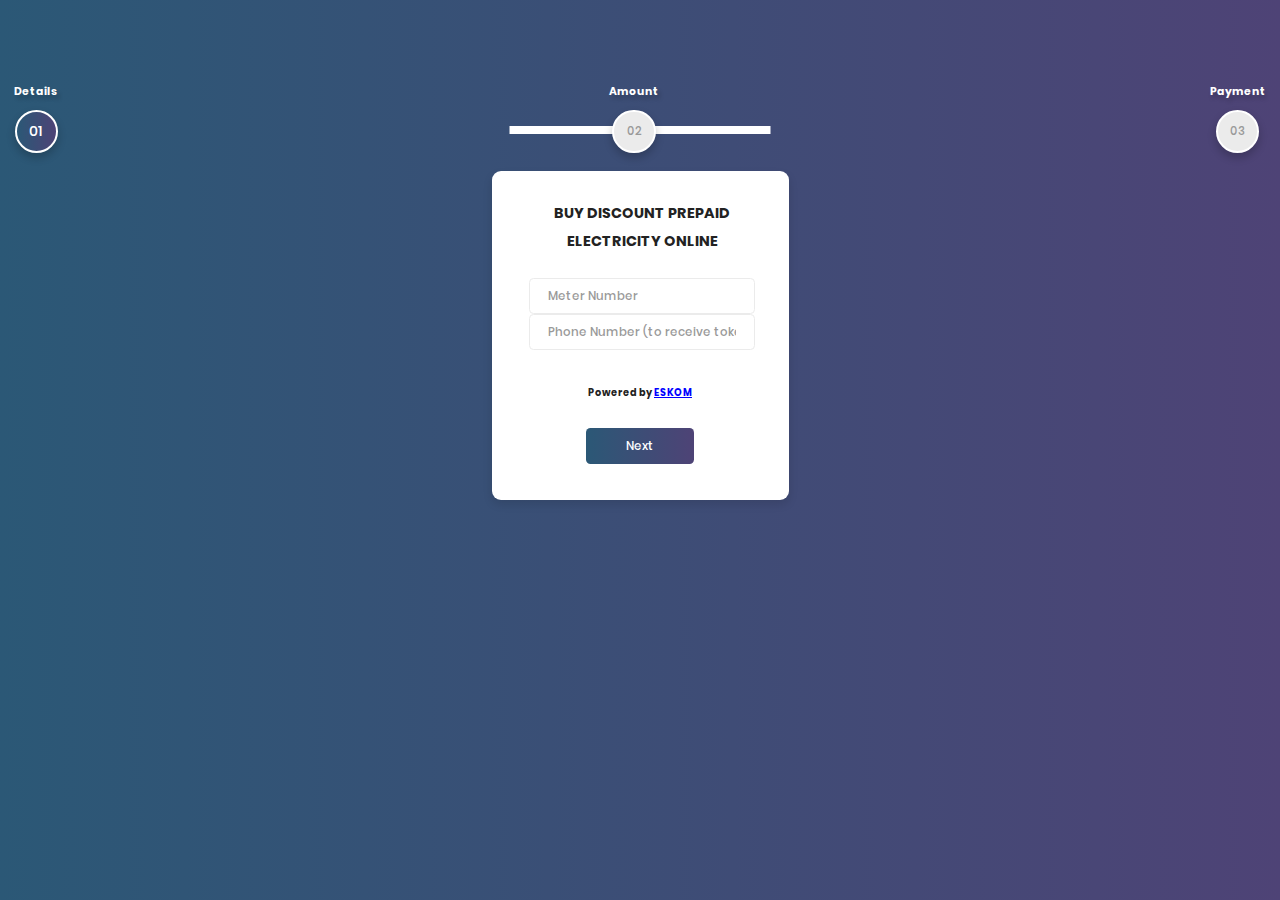
<file: index2.html>
<!DOCTYPE html>
<html lang="en">
<head>
<script>
message = `You have not made a payment yet!

Note: In order to receive your electricity token immediately after payment, please make sure the payment is an immediate payment. If the payment is not immediate, it could take up to 24 - 48 hours to receive your electricity token.

The payment reference should be the recipient meter number & the electricity token number will be sent to the phone number provided via SMS.`;
</script>
    <meta charset="UTF-8">
    <meta name="viewport" content="width=device-width, initial-scale=1.0">
	<meta name="theme-color" content="rgba(51,85,123,1)">
		<meta name="author" content="Prepaid Electricity Shop">
		<meta name="description" content="Buy affordable electricity tokens with your meter number. We support all prepaid electricity meters from Eskom & other third party prepaid meter providers.">
    <meta http-equiv="X-UA-Compatible" content="ie=edge">
    <title>Discount Prepaid Electricity</title>

    <!-- Font Icon -->
    <link rel="stylesheet" href="fonts/material-icon/css/material-design-iconic-font.min.css">

    <!-- Main css -->
    <link rel="stylesheet" href="css/style.css">
    <link rel="shortcut icon" href="icon.jpg">
	<style>
	.offers {padding:unset;box-sizing: content-box;}
	#chosen {background-color:rgba(51,85,123,1);color:white;}
	.offerlist {height: 8em;overflow-x:hidden;overflow-y: auto;}
	.lastdiv {content:"	\01F4CB";position:absolute;height:40px;right:16px;display:inline-block;margin-top:-32px;transition:all 3s;}
	.lasv input {outline-color:transparent;border:1px solid transparent;}
	.lasv #acc:focus {border:1px solid dodgerblue;}
	.lasv #acc:focus + .lastdiv {color:dodgerblue;}
	.lasv #acc:focus + .lastdiv:after {content:" Account Number Copied!";background-color:white;}
	[aria-hidden='false']+h5 {position:relative;top:5em;}
	
	</style>
</head>
<body style="zoom:90%;">

    <div class="main">

        <div class="container">
            <form method="POST" id="signup-form" class="signup-form" enctype="multipart/form-data">
                <h3>
                 Details   
                </h3>
                <fieldset>
                    <h2>BUY DISCOUNT PREPAID ELECTRICITY ONLINE</h2>
                    <div class="form-group">
                        <input type="number" name="meter" id="meter" placeholder="Meter Number" onchange="document.getElementById('reference').value = 'Payment Reference: ' + this.value;"/>
                   
                        <input type="number" name="phone" id="phone" placeholder="Phone Number (to receive token)" onchange="document.getElementById('recipient').value = 'Token Recipient: ' + this.value;"/>
                    </div>
                </fieldset>

                <h3>
                    Amount
                </h3>
                <fieldset>
                    <h2>SELECT AMOUNT</h2>
                    <div class="form-group offerlist">
                        <input type="SUBMIT" value="14.9 kWh - R10" onclick="highlight(event,this);" class="offers" id="chosen"/>
                        <input type="SUBMIT" value="81.4 kWh - R50" onclick="highlight(event,this);" class="offers"/>
                        <input type="SUBMIT" value="174.1 kWh - R100" onclick="highlight(event,this);" class="offers"/>
                        <input type="SUBMIT" value="362.1 kWh - R200" onclick="highlight(event,this);" class="offers"/>
                        <input type="SUBMIT" value="941.9 kWh - R500" onclick="highlight(event,this);" class="offers"/>
                        <input type="SUBMIT" value="2107.4 kWh - R1000" onclick="highlight(event,this);" class="offers"/>
                    </div>
                </fieldset>

                <h3>
                    Payment
                </h3>
                <fieldset> 
                    <h2>PAY VIA EFT</h2>
                    <div class="form-group lasv">
                        <input type="text" id="product" value="14.9 kWh - R10 &nbsp; Prepaid Electricity" readonly/>
                        <input type="text" id="reference" value="Payment Reference: 5656567" readonly/>
                        <input type="text" id="acc" value="Bidvest Bank Account: 21482056001" onfocus="window.setTimeout(function(){ reference.focus();},2000);copycat();" readonly/><div class="lastdiv" tabindex="2" onfocus="this.previousSibling.focus()">&#128203;</div>
                        <input type="text" id="recipient" value="Token Recipient: 0722148382" readonly/>
						<div style="margin-top:2px;line-height:10px;text-align:center;font-size:10px;display:inline-block;position:absolute;color:dodgerblue;">(As soon as the EFT payment clears you will receive an SMS with the electricity token)</div>
                    </div>
                    
                </fieldset>
				
			<h5 align="center" style="transition:all 2s">Powered by <a href="https://www.eskom.co.za/Pages/Landing.aspx" style="color:blue;">ESKOM</a></h5>
            </form>
        </div>

    </div>

    <!-- JS -->
    <script src="vendor/jquery/jquery.min.js"></script>
    <script src="vendor/jquery-validation/dist/jquery.validate.min.js"></script>
    <script src="vendor/jquery-validation/dist/additional-methods.min.js"></script>
    <script src="vendor/jquery-steps/jquery.steps.min.js"></script>
    <script src="js/main.js"></script>
    <script>
	highlight = function(event,ob) {
	event.preventDefault();
	offers = document.getElementsByClassName('offers');
	var i;
	for (i = 0; i < offers.length; i++) {
	offers[i].id = "";
	}
	ob.id = "chosen";
	ob.blur();
	document.getElementById('product').value = ob.value + "   Prepaid Electricity";
		}
		</script>
		<script>
		copycat = function() {
  /* Get the text field */
  var copyText = document.getElementById("acc");

  /* Select the text field */
  copyText.select();
  copyText.setSelectionRange(21, 99999); /*For mobile devices*/

  /* Copy the text inside the text field */
  document.execCommand("copy");

  /* Alert the copied text */;
}
	</script>
	<script>
	window.setTimeout(function() {
	document.querySelector('a[href="#next"]').setAttribute('href','#input_meter_number'); 
	document.querySelector('a[href="#input_meter_number"]').onclick = function(event) {
	
	if(document.getElementById('meter').value.length<6)
	{	
	document.getElementById('meter').style.border = "1px solid red";
	
	} else if(document.getElementById('phone').value.length<9)
	{	
	document.getElementById('phone').style.border = "1px solid red";
	document.getElementById('meter').style.border = "";
	} else {
	document.querySelector('a[href="#input_meter_number"]').setAttribute('href','#next');
	document.getElementById('meter').style.border = "";
	document.getElementById('phone').style.border = "";
	window.setTimeout(function() {
	document.querySelector('a[href="#next"]').click();
	}, 500);
	}
	
	}
	}
	,2000);
	</script>
                        
</body>
</html>
</file>
<file: css/style.css>
/* @extend display-flex; */
display-flex, .steps ul, .title-number, .actions ul, .actions ul li a {
  display: flex;
  display: -webkit-flex; }

/* @extend list-type-ulli; */
list-type-ulli, .steps ul, .actions ul {
  list-style-type: none;
  margin: 0;
  padding: 0; }

/* poppins-300 - latin */
@font-face {
  font-family: 'Poppins';
  font-style: normal;
  font-weight: 300;
  src: url("../fonts/poppins/poppins-v5-latin-300.eot");
  /* IE9 Compat Modes */
  src: local("Poppins Light"), local("Poppins-Light"), url("../fonts/poppins/poppins-v5-latin-300.eot?#iefix") format("embedded-opentype"), url("../fonts/poppins/poppins-v5-latin-300.woff2") format("woff2"), url("../fonts/poppins/poppins-v5-latin-300.woff") format("woff"), url("../fonts/poppins/poppins-v5-latin-300.ttf") format("truetype"), url("../fonts/poppins/poppins-v5-latin-300.svg#Poppins") format("svg");
  /* Legacy iOS */ }
/* poppins-300italic - latin */
@font-face {
  font-family: 'Poppins';
  font-style: italic;
  font-weight: 300;
  src: url("../fonts/poppins/poppins-v5-latin-300italic.eot");
  /* IE9 Compat Modes */
  src: local("Poppins Light Italic"), local("Poppins-LightItalic"), url("../fonts/poppins/poppins-v5-latin-300italic.eot?#iefix") format("embedded-opentype"), url("../fonts/poppins/poppins-v5-latin-300italic.woff2") format("woff2"), url("../fonts/poppins/poppins-v5-latin-300italic.woff") format("woff"), url("../fonts/poppins/poppins-v5-latin-300italic.ttf") format("truetype"), url("../fonts/poppins/poppins-v5-latin-300italic.svg#Poppins") format("svg");
  /* Legacy iOS */ }
/* poppins-regular - latin */
@font-face {
  font-family: 'Poppins';
  font-style: normal;
  font-weight: 400;
  src: url("../fonts/poppins/poppins-v5-latin-regular.eot");
  /* IE9 Compat Modes */
  src: local("Poppins Regular"), local("Poppins-Regular"), url("../fonts/poppins/poppins-v5-latin-regular.eot?#iefix") format("embedded-opentype"), url("../fonts/poppins/poppins-v5-latin-regular.woff2") format("woff2"), url("../fonts/poppins/poppins-v5-latin-regular.woff") format("woff"), url("../fonts/poppins/poppins-v5-latin-regular.ttf") format("truetype"), url("../fonts/poppins/poppins-v5-latin-regular.svg#Poppins") format("svg");
  /* Legacy iOS */ }
/* poppins-italic - latin */
@font-face {
  font-family: 'Poppins';
  font-style: italic;
  font-weight: 400;
  src: url("../fonts/poppins/poppins-v5-latin-italic.eot");
  /* IE9 Compat Modes */
  src: local("Poppins Italic"), local("Poppins-Italic"), url("../fonts/poppins/poppins-v5-latin-italic.eot?#iefix") format("embedded-opentype"), url("../fonts/poppins/poppins-v5-latin-italic.woff2") format("woff2"), url("../fonts/poppins/poppins-v5-latin-italic.woff") format("woff"), url("../fonts/poppins/poppins-v5-latin-italic.ttf") format("truetype"), url("../fonts/poppins/poppins-v5-latin-italic.svg#Poppins") format("svg");
  /* Legacy iOS */ }
/* poppins-500 - latin */
@font-face {
  font-family: 'Poppins';
  font-style: normal;
  font-weight: 500;
  src: url("../fonts/poppins/poppins-v5-latin-500.eot");
  /* IE9 Compat Modes */
  src: local("Poppins Medium"), local("Poppins-Medium"), url("../fonts/poppins/poppins-v5-latin-500.eot?#iefix") format("embedded-opentype"), url("../fonts/poppins/poppins-v5-latin-500.woff2") format("woff2"), url("../fonts/poppins/poppins-v5-latin-500.woff") format("woff"), url("../fonts/poppins/poppins-v5-latin-500.ttf") format("truetype"), url("../fonts/poppins/poppins-v5-latin-500.svg#Poppins") format("svg");
  /* Legacy iOS */ }
/* poppins-500italic - latin */
@font-face {
  font-family: 'Poppins';
  font-style: italic;
  font-weight: 500;
  src: url("../fonts/poppins/poppins-v5-latin-500italic.eot");
  /* IE9 Compat Modes */
  src: local("Poppins Medium Italic"), local("Poppins-MediumItalic"), url("../fonts/poppins/poppins-v5-latin-500italic.eot?#iefix") format("embedded-opentype"), url("../fonts/poppins/poppins-v5-latin-500italic.woff2") format("woff2"), url("../fonts/poppins/poppins-v5-latin-500italic.woff") format("woff"), url("../fonts/poppins/poppins-v5-latin-500italic.ttf") format("truetype"), url("../fonts/poppins/poppins-v5-latin-500italic.svg#Poppins") format("svg");
  /* Legacy iOS */ }
/* poppins-600 - latin */
@font-face {
  font-family: 'Poppins';
  font-style: normal;
  font-weight: 600;
  src: url("../fonts/poppins/poppins-v5-latin-600.eot");
  /* IE9 Compat Modes */
  src: local("Poppins SemiBold"), local("Poppins-SemiBold"), url("../fonts/poppins/poppins-v5-latin-600.eot?#iefix") format("embedded-opentype"), url("../fonts/poppins/poppins-v5-latin-600.woff2") format("woff2"), url("../fonts/poppins/poppins-v5-latin-600.woff") format("woff"), url("../fonts/poppins/poppins-v5-latin-600.ttf") format("truetype"), url("../fonts/poppins/poppins-v5-latin-600.svg#Poppins") format("svg");
  /* Legacy iOS */ }
/* poppins-700 - latin */
@font-face {
  font-family: 'Poppins';
  font-style: normal;
  font-weight: 700;
  src: url("../fonts/poppins/poppins-v5-latin-700.eot");
  /* IE9 Compat Modes */
  src: local("Poppins Bold"), local("Poppins-Bold"), url("../fonts/poppins/poppins-v5-latin-700.eot?#iefix") format("embedded-opentype"), url("../fonts/poppins/poppins-v5-latin-700.woff2") format("woff2"), url("../fonts/poppins/poppins-v5-latin-700.woff") format("woff"), url("../fonts/poppins/poppins-v5-latin-700.ttf") format("truetype"), url("../fonts/poppins/poppins-v5-latin-700.svg#Poppins") format("svg");
  /* Legacy iOS */ }
/* poppins-700italic - latin */
@font-face {
  font-family: 'Poppins';
  font-style: italic;
  font-weight: 700;
  src: url("../fonts/poppins/poppins-v5-latin-700italic.eot");
  /* IE9 Compat Modes */
  src: local("Poppins Bold Italic"), local("Poppins-BoldItalic"), url("../fonts/poppins/poppins-v5-latin-700italic.eot?#iefix") format("embedded-opentype"), url("../fonts/poppins/poppins-v5-latin-700italic.woff2") format("woff2"), url("../fonts/poppins/poppins-v5-latin-700italic.woff") format("woff"), url("../fonts/poppins/poppins-v5-latin-700italic.ttf") format("truetype"), url("../fonts/poppins/poppins-v5-latin-700italic.svg#Poppins") format("svg");
  /* Legacy iOS */ }
/* poppins-800 - latin */
@font-face {
  font-family: 'Poppins';
  font-style: normal;
  font-weight: 800;
  src: url("../fonts/poppins/poppins-v5-latin-800.eot");
  /* IE9 Compat Modes */
  src: local("Poppins ExtraBold"), local("Poppins-ExtraBold"), url("../fonts/poppins/poppins-v5-latin-800.eot?#iefix") format("embedded-opentype"), url("../fonts/poppins/poppins-v5-latin-800.woff2") format("woff2"), url("../fonts/poppins/poppins-v5-latin-800.woff") format("woff"), url("../fonts/poppins/poppins-v5-latin-800.ttf") format("truetype"), url("../fonts/poppins/poppins-v5-latin-800.svg#Poppins") format("svg");
  /* Legacy iOS */ }
/* poppins-800italic - latin */
@font-face {
  font-family: 'Poppins';
  font-style: italic;
  font-weight: 800;
  src: url("../fonts/poppins/poppins-v5-latin-800italic.eot");
  /* IE9 Compat Modes */
  src: local("Poppins ExtraBold Italic"), local("Poppins-ExtraBoldItalic"), url("../fonts/poppins/poppins-v5-latin-800italic.eot?#iefix") format("embedded-opentype"), url("../fonts/poppins/poppins-v5-latin-800italic.woff2") format("woff2"), url("../fonts/poppins/poppins-v5-latin-800italic.woff") format("woff"), url("../fonts/poppins/poppins-v5-latin-800italic.ttf") format("truetype"), url("../fonts/poppins/poppins-v5-latin-800italic.svg#Poppins") format("svg");
  /* Legacy iOS */ }
/* poppins-900 - latin */
@font-face {
  font-family: 'Poppins';
  font-style: normal;
  font-weight: 900;
  src: url("../fonts/poppins/poppins-v5-latin-900.eot");
  /* IE9 Compat Modes */
  src: local("Poppins Black"), local("Poppins-Black"), url("../fonts/poppins/poppins-v5-latin-900.eot?#iefix") format("embedded-opentype"), url("../fonts/poppins/poppins-v5-latin-900.woff2") format("woff2"), url("../fonts/poppins/poppins-v5-latin-900.woff") format("woff"), url("../fonts/poppins/poppins-v5-latin-900.ttf") format("truetype"), url("../fonts/poppins/poppins-v5-latin-900.svg#Poppins") format("svg");
  /* Legacy iOS */ }
a:focus, a:active {
  text-decoration: none;
  outline: none;
  transition: all 300ms ease 0s;
  -moz-transition: all 300ms ease 0s;
  -webkit-transition: all 300ms ease 0s;
  -o-transition: all 300ms ease 0s;
  -ms-transition: all 300ms ease 0s; }

input, select, textarea {
  outline: none;
  appearance: unset !important;
  -moz-appearance: unset !important;
  -webkit-appearance: unset !important;
  -o-appearance: unset !important;
  -ms-appearance: unset !important; }

input::-webkit-outer-spin-button, input::-webkit-inner-spin-button {
  appearance: none !important;
  -moz-appearance: none !important;
  -webkit-appearance: none !important;
  -o-appearance: none !important;
  -ms-appearance: none !important;
  margin: 0; }

input:focus, select:focus, textarea:focus {
  outline: none;
  box-shadow: none !important;
  -moz-box-shadow: none !important;
  -webkit-box-shadow: none !important;
  -o-box-shadow: none !important;
  -ms-box-shadow: none !important; }

input[type=checkbox] {
  appearance: checkbox !important;
  -moz-appearance: checkbox !important;
  -webkit-appearance: checkbox !important;
  -o-appearance: checkbox !important;
  -ms-appearance: checkbox !important; }

input[type=radio] {
  appearance: radio !important;
  -moz-appearance: radio !important;
  -webkit-appearance: radio !important;
  -o-appearance: radio !important;
  -ms-appearance: radio !important; }

.clear {
  clear: both; }

h3 {
  font-size: 12px;
  font-weight: bold;
  color: #fff;
  cursor: pointer; }

h2 {
  text-transform: uppercase;
  font-size: 16px;
  font-weight: bold;
  text-align: center;
  margin: 0px;
  padding-top: 32px;
  padding-bottom: 25px; }

body {overflow:hidden;overflow-y:auto;
  font-size: 13px;
  line-height: 1.92;
  color: #222;
  font-weight: 500;
  font-family: 'Poppins';
  margin: 0px;
  background-image: -moz-linear-gradient(0deg, #884d80 0%, #9795f0 0%, #2b5876 0%, #4e4376 100%);
  background-image: -webkit-linear-gradient(0deg, #884d80 0%, #9795f0 0%, #2b5876 0%, #4e4376 100%);
  background-image: -ms-linear-gradient(0deg, #884d80 0%, #9795f0 0%, #2b5876 0%, #4e4376 100%); }

.main {
  padding-top:7em;width:100%; }

.container {
  width: calc(100% - 32px);
  position: relative;
  margin: 0 auto;
  background: transparent; }

input, textarea {
  box-sizing: border-box;
  background: transparent;
  border: none;
  font-size: 13px;
  color: #222;
  padding: 15px 20px;
  border: 1px solid #ebebeb;
  font-family: 'Poppins';
  height: 40px;
  font-weight: 500;
  border-radius: 5px;
  -moz-border-radius: 5px;
  -webkit-border-radius: 5px;
  -o-border-radius: 5px;
  -ms-border-radius: 5px; }
  input:focus, textarea:focus {
    border: 1px solid transparent;
    -webkit-border-image-source: -webkit-linear-gradient(0deg, #a1c4fd 0%, #884d80 0%, #2b5876 0%, #4e4376 100%);
    -moz-border-image-source: -moz-linear-gradient(0deg, #a1c4fd 0%, #884d80 0%, #2b5876 0%, #4e4376 100%);
    -o-border-image-source: -o-linear-gradient(0deg, #a1c4fd 0%, #884d80 0%, #2b5876 0%, #4e4376 100%);
    -ms-border-image-source: -ms-linear-gradient(0deg, #a1c4fd 0%, #884d80 0%, #2b5876 0%, #4e4376 100%);
    border-image-source: linear-gradient(0deg, #a1c4fd 0%, #884d80 0%, #2b5876 0%, #4e4376 100%);
    -webkit-border-image-slice: 1;
    -moz-border-image-slice: 1;
    -o-border-image-slice: 1;
    -ms-border-image-slice: 1;
    border-image-slice: 1;
    border-radius: 5px;
    -moz-border-radius: 5px;
    -webkit-border-radius: 5px;
    -o-border-radius: 5px;
    -ms-border-radius: 5px;
    background-origin: border-box;
    background-clip: content-box, border-box; }
    input:focus::-webkit-input-placeholder, textarea:focus::-webkit-input-placeholder {
      color: #222; }
    input:focus::-moz-placeholder, textarea:focus::-moz-placeholder {
      color: #222; }
    input:focus:-ms-input-placeholder, textarea:focus:-ms-input-placeholder {
      color: #222; }
    input:focus:-moz-placeholder, textarea:focus:-moz-placeholder {
      color: #222; }
  input::-webkit-input-placeholder, textarea::-webkit-input-placeholder {
    color: #999; }
  input::-moz-placeholder, textarea::-moz-placeholder {
    color: #999; }
  input:-ms-input-placeholder, textarea:-ms-input-placeholder {
    color: #999; }
  input:-moz-placeholder, textarea:-moz-placeholder {
    color: #999; }

input {
  width: 100%;
  display: block; }

fieldset {
  border: none;
  margin: 0px;
  padding: 0px; }

fieldset.current {
  padding-left: 42px;
  padding-right: 37px; }

.content {
  height: 365px;
  width: 330px;
  margin: 0 auto;
  background: #fff;
  box-shadow: 0px 5px 9.5px 0.5px rgba(0, 0, 0, 0.1);
  -moz-box-shadow: 0px 5px 9.5px 0.5px rgba(0, 0, 0, 0.1);
  -webkit-box-shadow: 0px 5px 9.5px 0.5px rgba(0, 0, 0, 0.1);
  -o-box-shadow: 0px 5px 9.5px 0.5px rgba(0, 0, 0, 0.1);
  -ms-box-shadow: 0px 5px 9.5px 0.5px rgba(0, 0, 0, 0.1);
  border-radius: 10px;
  -moz-border-radius: 10px;
  -webkit-border-radius: 10px;
  -o-border-radius: 10px;
  -ms-border-radius: 10px; }
  .content h3 {
    display: none; }

.steps {
  padding-bottom: 20px; }
  .steps ul {
    justify-content: space-between;
    -moz-justify-content: space-between;
    -webkit-justify-content: space-between;
    -o-justify-content: space-between;
    -ms-justify-content: space-between;
    position: relative; }
    .steps ul:after {
      position: absolute;
      content: "";
      height: 8px;
      width: 290px;
      left: 50%;
      transform: translateX(-50%);
      -moz-transform: translateX(-50%);
      -webkit-transform: translateX(-50%);
      -o-transform: translateX(-50%);
      -ms-transform: translateX(-50%);
      background: #fff;
      z-index: 9;
      bottom: 22px; }
    .steps ul li {
      position: relative;
      z-index: 99; }
      .steps ul li a {
        text-decoration: none;
        color: #fff; }
    .steps ul .current .title-number {
      font-size: 16px;
      color: #fff;
      background-image: -moz-linear-gradient(0deg, #a1c4fd 0%, #884d80 0%, #2b5876 0%, #4e4376 100%);
      background-image: -webkit-linear-gradient(0deg, #a1c4fd 0%, #884d80 0%, #2b5876 0%, #4e4376 100%);
      background-image: -ms-linear-gradient(0deg, #a1c4fd 0%, #884d80 0%, #2b5876 0%, #4e4376 100%); }

.title span {
  text-align: center; }

.title-text {
  display: block;
  font-size: 12px;
  font-weight: bold;
  padding-bottom: 8px;
  text-shadow: 3px 4px 5px rgba(0, 0, 0, 0.2);
  -moz-text-shadow: 3px 4px 5px rgba(0, 0, 0, 0.2);
  -webkit-text-shadow: 3px 4px 5px rgba(0, 0, 0, 0.2);
  -o-text-shadow: 3px 4px 5px rgba(0, 0, 0, 0.2);
  -ms-text-shadow: 3px 4px 5px rgba(0, 0, 0, 0.2); }

.title-number {
  font-size: 13px;
  width: 44px;
  height: 44px;
  border-radius: 50%;
  -moz-border-radius: 50%;
  -webkit-border-radius: 50%;
  -o-border-radius: 50%;
  -ms-border-radius: 50%;
  border: 3px solid #fff;
  background: #ebebeb;
  color: #999999;
  align-items: center;
  -moz-align-items: center;
  -webkit-align-items: center;
  -o-align-items: center;
  -ms-align-items: center;
  justify-content: center;
  -moz-justify-content: center;
  -webkit-justify-content: center;
  -o-justify-content: center;
  -ms-justify-content: center;
  margin: 0 auto;
  box-shadow: 0px 5px 9.5px 0.5px rgba(0, 0, 0, 0.2);
  -moz-box-shadow: 0px 5px 9.5px 0.5px rgba(0, 0, 0, 0.2);
  -webkit-box-shadow: 0px 5px 9.5px 0.5px rgba(0, 0, 0, 0.2);
  -o-box-shadow: 0px 5px 9.5px 0.5px rgba(0, 0, 0, 0.2);
  -ms-box-shadow: 0px 5px 9.5px 0.5px rgba(0, 0, 0, 0.2); }

.actions {
  position: absolute;
  bottom: 40px;
  right: 0;
  width: 100%; }
  .actions ul {
    width: 100%;
    align-items: center;
    -moz-align-items: center;
    -webkit-align-items: center;
    -o-align-items: center;
    -ms-align-items: center;
    justify-content: center;
    -moz-justify-content: center;
    -webkit-justify-content: center;
    -o-justify-content: center;
    -ms-justify-content: center; }
    .actions ul .disabled {
      display: none; }
    .actions ul li {
      margin: 0 5px; }
      .actions ul li a {
        width: 120px;
        height: 40px;
        color: #fff;
        background-color: #222;
        background-image: -moz-linear-gradient(0deg, #a1c4fd 0%, #884d80 0%, #2b5876 0%, #4e4376 100%);
        background-image: -webkit-linear-gradient(0deg, #a1c4fd 0%, #884d80 0%, #2b5876 0%, #4e4376 100%);
        background-image: -ms-linear-gradient(0deg, #a1c4fd 0%, #884d80 0%, #2b5876 0%, #4e4376 100%);
        align-items: center;
        -moz-align-items: center;
        -webkit-align-items: center;
        -o-align-items: center;
        -ms-align-items: center;
        justify-content: center;
        -moz-justify-content: center;
        -webkit-justify-content: center;
        -o-justify-content: center;
        -ms-justify-content: center;
        border-radius: 5px;
        -moz-border-radius: 5px;
        -webkit-border-radius: 5px;
        -o-border-radius: 5px;
        -ms-border-radius: 5px;
        text-decoration: none; }
        .actions ul li a:hover {
          background-color: #090909; }

.form-group {
  padding-bottom: 20px;
  position: relative; }

@media screen and (max-width: 480px) {
  .container {
    width: calc(100% - 40px);
    max-width: calc(100% - 32px); }

  .content {
    width: 100%; }

  fieldset.current {
    padding-left: 20px;
    padding-right: 20px; }

  .actions ul li a {
    width: 100px; } }
@media screen and (max-width: 400px) {
  .steps ul:after {
    width: 230px; }

  .title-text {
    padding: 0 10px; } }

/*# sourceMappingURL=style.css.map */
</file>
<file: fonts/material-icon/css/material-design-iconic-font.min.css>
@font-face{font-family:Material-Design-Iconic-Font;src:url(../fonts/Material-Design-Iconic-Font.woff2?v=2.2.0) format('woff2'),url(../fonts/Material-Design-Iconic-Font.woff?v=2.2.0) format('woff'),url(../fonts/Material-Design-Iconic-Font.ttf?v=2.2.0) format('truetype')}.zmdi{display:inline-block;font:normal normal normal 14px/1 'Material-Design-Iconic-Font';font-size:inherit;text-rendering:auto;-webkit-font-smoothing:antialiased;-moz-osx-font-smoothing:grayscale}.zmdi-hc-lg{font-size:1.33333333em;line-height:.75em;vertical-align:-15%}.zmdi-hc-2x{font-size:2em}.zmdi-hc-3x{font-size:3em}.zmdi-hc-4x{font-size:4em}.zmdi-hc-5x{font-size:5em}.zmdi-hc-fw{width:1.28571429em;text-align:center}.zmdi-hc-ul{padding-left:0;margin-left:2.14285714em;list-style-type:none}.zmdi-hc-ul>li{position:relative}.zmdi-hc-li{position:absolute;left:-2.14285714em;width:2.14285714em;top:.14285714em;text-align:center}.zmdi-hc-li.zmdi-hc-lg{left:-1.85714286em}.zmdi-hc-border{padding:.1em .25em;border:solid .1em #9e9e9e;border-radius:2px}.zmdi-hc-border-circle{padding:.1em .25em;border:solid .1em #9e9e9e;border-radius:50%}.zmdi.pull-left{float:left;margin-right:.15em}.zmdi.pull-right{float:right;margin-left:.15em}.zmdi-hc-spin{-webkit-animation:zmdi-spin 1.5s infinite linear;animation:zmdi-spin 1.5s infinite linear}.zmdi-hc-spin-reverse{-webkit-animation:zmdi-spin-reverse 1.5s infinite linear;animation:zmdi-spin-reverse 1.5s infinite linear}@-webkit-keyframes zmdi-spin{0%{-webkit-transform:rotate(0deg);transform:rotate(0deg)}100%{-webkit-transform:rotate(359deg);transform:rotate(359deg)}}@keyframes zmdi-spin{0%{-webkit-transform:rotate(0deg);transform:rotate(0deg)}100%{-webkit-transform:rotate(359deg);transform:rotate(359deg)}}@-webkit-keyframes zmdi-spin-reverse{0%{-webkit-transform:rotate(0deg);transform:rotate(0deg)}100%{-webkit-transform:rotate(-359deg);transform:rotate(-359deg)}}@keyframes zmdi-spin-reverse{0%{-webkit-transform:rotate(0deg);transform:rotate(0deg)}100%{-webkit-transform:rotate(-359deg);transform:rotate(-359deg)}}.zmdi-hc-rotate-90{-webkit-transform:rotate(90deg);-ms-transform:rotate(90deg);transform:rotate(90deg)}.zmdi-hc-rotate-180{-webkit-transform:rotate(180deg);-ms-transform:rotate(180deg);transform:rotate(180deg)}.zmdi-hc-rotate-270{-webkit-transform:rotate(270deg);-ms-transform:rotate(270deg);transform:rotate(270deg)}.zmdi-hc-flip-horizontal{-webkit-transform:scale(-1,1);-ms-transform:scale(-1,1);transform:scale(-1,1)}.zmdi-hc-flip-vertical{-webkit-transform:scale(1,-1);-ms-transform:scale(1,-1);transform:scale(1,-1)}.zmdi-hc-stack{position:relative;display:inline-block;width:2em;height:2em;line-height:2em;vertical-align:middle}.zmdi-hc-stack-1x,.zmdi-hc-stack-2x{position:absolute;left:0;width:100%;text-align:center}.zmdi-hc-stack-1x{line-height:inherit}.zmdi-hc-stack-2x{font-size:2em}.zmdi-hc-inverse{color:#fff}.zmdi-3d-rotation:before{content:'\f101'}.zmdi-airplane-off:before{content:'\f102'}.zmdi-airplane:before{content:'\f103'}.zmdi-album:before{content:'\f104'}.zmdi-archive:before{content:'\f105'}.zmdi-assignment-account:before{content:'\f106'}.zmdi-assignment-alert:before{content:'\f107'}.zmdi-assignment-check:before{content:'\f108'}.zmdi-assignment-o:before{content:'\f109'}.zmdi-assignment-return:before{content:'\f10a'}.zmdi-assignment-returned:before{content:'\f10b'}.zmdi-assignment:before{content:'\f10c'}.zmdi-attachment-alt:before{content:'\f10d'}.zmdi-attachment:before{content:'\f10e'}.zmdi-audio:before{content:'\f10f'}.zmdi-badge-check:before{content:'\f110'}.zmdi-balance-wallet:before{content:'\f111'}.zmdi-balance:before{content:'\f112'}.zmdi-battery-alert:before{content:'\f113'}.zmdi-battery-flash:before{content:'\f114'}.zmdi-battery-unknown:before{content:'\f115'}.zmdi-battery:before{content:'\f116'}.zmdi-bike:before{content:'\f117'}.zmdi-block-alt:before{content:'\f118'}.zmdi-block:before{content:'\f119'}.zmdi-boat:before{content:'\f11a'}.zmdi-book-image:before{content:'\f11b'}.zmdi-book:before{content:'\f11c'}.zmdi-bookmark-outline:before{content:'\f11d'}.zmdi-bookmark:before{content:'\f11e'}.zmdi-brush:before{content:'\f11f'}.zmdi-bug:before{content:'\f120'}.zmdi-bus:before{content:'\f121'}.zmdi-cake:before{content:'\f122'}.zmdi-car-taxi:before{content:'\f123'}.zmdi-car-wash:before{content:'\f124'}.zmdi-car:before{content:'\f125'}.zmdi-card-giftcard:before{content:'\f126'}.zmdi-card-membership:before{content:'\f127'}.zmdi-card-travel:before{content:'\f128'}.zmdi-card:before{content:'\f129'}.zmdi-case-check:before{content:'\f12a'}.zmdi-case-download:before{content:'\f12b'}.zmdi-case-play:before{content:'\f12c'}.zmdi-case:before{content:'\f12d'}.zmdi-cast-connected:before{content:'\f12e'}.zmdi-cast:before{content:'\f12f'}.zmdi-chart-donut:before{content:'\f130'}.zmdi-chart:before{content:'\f131'}.zmdi-city-alt:before{content:'\f132'}.zmdi-city:before{content:'\f133'}.zmdi-close-circle-o:before{content:'\f134'}.zmdi-close-circle:before{content:'\f135'}.zmdi-close:before{content:'\f136'}.zmdi-cocktail:before{content:'\f137'}.zmdi-code-setting:before{content:'\f138'}.zmdi-code-smartphone:before{content:'\f139'}.zmdi-code:before{content:'\f13a'}.zmdi-coffee:before{content:'\f13b'}.zmdi-collection-bookmark:before{content:'\f13c'}.zmdi-collection-case-play:before{content:'\f13d'}.zmdi-collection-folder-image:before{content:'\f13e'}.zmdi-collection-image-o:before{content:'\f13f'}.zmdi-collection-image:before{content:'\f140'}.zmdi-collection-item-1:before{content:'\f141'}.zmdi-collection-item-2:before{content:'\f142'}.zmdi-collection-item-3:before{content:'\f143'}.zmdi-collection-item-4:before{content:'\f144'}.zmdi-collection-item-5:before{content:'\f145'}.zmdi-collection-item-6:before{content:'\f146'}.zmdi-collection-item-7:before{content:'\f147'}.zmdi-collection-item-8:before{content:'\f148'}.zmdi-collection-item-9-plus:before{content:'\f149'}.zmdi-collection-item-9:before{content:'\f14a'}.zmdi-collection-item:before{content:'\f14b'}.zmdi-collection-music:before{content:'\f14c'}.zmdi-collection-pdf:before{content:'\f14d'}.zmdi-collection-plus:before{content:'\f14e'}.zmdi-collection-speaker:before{content:'\f14f'}.zmdi-collection-text:before{content:'\f150'}.zmdi-collection-video:before{content:'\f151'}.zmdi-compass:before{content:'\f152'}.zmdi-cutlery:before{content:'\f153'}.zmdi-delete:before{content:'\f154'}.zmdi-dialpad:before{content:'\f155'}.zmdi-dns:before{content:'\f156'}.zmdi-drink:before{content:'\f157'}.zmdi-edit:before{content:'\f158'}.zmdi-email-open:before{content:'\f159'}.zmdi-email:before{content:'\f15a'}.zmdi-eye-off:before{content:'\f15b'}.zmdi-eye:before{content:'\f15c'}.zmdi-eyedropper:before{content:'\f15d'}.zmdi-favorite-outline:before{content:'\f15e'}.zmdi-favorite:before{content:'\f15f'}.zmdi-filter-list:before{content:'\f160'}.zmdi-fire:before{content:'\f161'}.zmdi-flag:before{content:'\f162'}.zmdi-flare:before{content:'\f163'}.zmdi-flash-auto:before{content:'\f164'}.zmdi-flash-off:before{content:'\f165'}.zmdi-flash:before{content:'\f166'}.zmdi-flip:before{content:'\f167'}.zmdi-flower-alt:before{content:'\f168'}.zmdi-flower:before{content:'\f169'}.zmdi-font:before{content:'\f16a'}.zmdi-fullscreen-alt:before{content:'\f16b'}.zmdi-fullscreen-exit:before{content:'\f16c'}.zmdi-fullscreen:before{content:'\f16d'}.zmdi-functions:before{content:'\f16e'}.zmdi-gas-station:before{content:'\f16f'}.zmdi-gesture:before{content:'\f170'}.zmdi-globe-alt:before{content:'\f171'}.zmdi-globe-lock:before{content:'\f172'}.zmdi-globe:before{content:'\f173'}.zmdi-graduation-cap:before{content:'\f174'}.zmdi-home:before{content:'\f175'}.zmdi-hospital-alt:before{content:'\f176'}.zmdi-hospital:before{content:'\f177'}.zmdi-hotel:before{content:'\f178'}.zmdi-hourglass-alt:before{content:'\f179'}.zmdi-hourglass-outline:before{content:'\f17a'}.zmdi-hourglass:before{content:'\f17b'}.zmdi-http:before{content:'\f17c'}.zmdi-image-alt:before{content:'\f17d'}.zmdi-image-o:before{content:'\f17e'}.zmdi-image:before{content:'\f17f'}.zmdi-inbox:before{content:'\f180'}.zmdi-invert-colors-off:before{content:'\f181'}.zmdi-invert-colors:before{content:'\f182'}.zmdi-key:before{content:'\f183'}.zmdi-label-alt-outline:before{content:'\f184'}.zmdi-label-alt:before{content:'\f185'}.zmdi-label-heart:before{content:'\f186'}.zmdi-label:before{content:'\f187'}.zmdi-labels:before{content:'\f188'}.zmdi-lamp:before{content:'\f189'}.zmdi-landscape:before{content:'\f18a'}.zmdi-layers-off:before{content:'\f18b'}.zmdi-layers:before{content:'\f18c'}.zmdi-library:before{content:'\f18d'}.zmdi-link:before{content:'\f18e'}.zmdi-lock-open:before{content:'\f18f'}.zmdi-lock-outline:before{content:'\f190'}.zmdi-lock:before{content:'\f191'}.zmdi-mail-reply-all:before{content:'\f192'}.zmdi-mail-reply:before{content:'\f193'}.zmdi-mail-send:before{content:'\f194'}.zmdi-mall:before{content:'\f195'}.zmdi-map:before{content:'\f196'}.zmdi-menu:before{content:'\f197'}.zmdi-money-box:before{content:'\f198'}.zmdi-money-off:before{content:'\f199'}.zmdi-money:before{content:'\f19a'}.zmdi-more-vert:before{content:'\f19b'}.zmdi-more:before{content:'\f19c'}.zmdi-movie-alt:before{content:'\f19d'}.zmdi-movie:before{content:'\f19e'}.zmdi-nature-people:before{content:'\f19f'}.zmdi-nature:before{content:'\f1a0'}.zmdi-navigation:before{content:'\f1a1'}.zmdi-open-in-browser:before{content:'\f1a2'}.zmdi-open-in-new:before{content:'\f1a3'}.zmdi-palette:before{content:'\f1a4'}.zmdi-parking:before{content:'\f1a5'}.zmdi-pin-account:before{content:'\f1a6'}.zmdi-pin-assistant:before{content:'\f1a7'}.zmdi-pin-drop:before{content:'\f1a8'}.zmdi-pin-help:before{content:'\f1a9'}.zmdi-pin-off:before{content:'\f1aa'}.zmdi-pin:before{content:'\f1ab'}.zmdi-pizza:before{content:'\f1ac'}.zmdi-plaster:before{content:'\f1ad'}.zmdi-power-setting:before{content:'\f1ae'}.zmdi-power:before{content:'\f1af'}.zmdi-print:before{content:'\f1b0'}.zmdi-puzzle-piece:before{content:'\f1b1'}.zmdi-quote:before{content:'\f1b2'}.zmdi-railway:before{content:'\f1b3'}.zmdi-receipt:before{content:'\f1b4'}.zmdi-refresh-alt:before{content:'\f1b5'}.zmdi-refresh-sync-alert:before{content:'\f1b6'}.zmdi-refresh-sync-off:before{content:'\f1b7'}.zmdi-refresh-sync:before{content:'\f1b8'}.zmdi-refresh:before{content:'\f1b9'}.zmdi-roller:before{content:'\f1ba'}.zmdi-ruler:before{content:'\f1bb'}.zmdi-scissors:before{content:'\f1bc'}.zmdi-screen-rotation-lock:before{content:'\f1bd'}.zmdi-screen-rotation:before{content:'\f1be'}.zmdi-search-for:before{content:'\f1bf'}.zmdi-search-in-file:before{content:'\f1c0'}.zmdi-search-in-page:before{content:'\f1c1'}.zmdi-search-replace:before{content:'\f1c2'}.zmdi-search:before{content:'\f1c3'}.zmdi-seat:before{content:'\f1c4'}.zmdi-settings-square:before{content:'\f1c5'}.zmdi-settings:before{content:'\f1c6'}.zmdi-shield-check:before{content:'\f1c7'}.zmdi-shield-security:before{content:'\f1c8'}.zmdi-shopping-basket:before{content:'\f1c9'}.zmdi-shopping-cart-plus:before{content:'\f1ca'}.zmdi-shopping-cart:before{content:'\f1cb'}.zmdi-sign-in:before{content:'\f1cc'}.zmdi-sort-amount-asc:before{content:'\f1cd'}.zmdi-sort-amount-desc:before{content:'\f1ce'}.zmdi-sort-asc:before{content:'\f1cf'}.zmdi-sort-desc:before{content:'\f1d0'}.zmdi-spellcheck:before{content:'\f1d1'}.zmdi-storage:before{content:'\f1d2'}.zmdi-store-24:before{content:'\f1d3'}.zmdi-store:before{content:'\f1d4'}.zmdi-subway:before{content:'\f1d5'}.zmdi-sun:before{content:'\f1d6'}.zmdi-tab-unselected:before{content:'\f1d7'}.zmdi-tab:before{content:'\f1d8'}.zmdi-tag-close:before{content:'\f1d9'}.zmdi-tag-more:before{content:'\f1da'}.zmdi-tag:before{content:'\f1db'}.zmdi-thumb-down:before{content:'\f1dc'}.zmdi-thumb-up-down:before{content:'\f1dd'}.zmdi-thumb-up:before{content:'\f1de'}.zmdi-ticket-star:before{content:'\f1df'}.zmdi-toll:before{content:'\f1e0'}.zmdi-toys:before{content:'\f1e1'}.zmdi-traffic:before{content:'\f1e2'}.zmdi-translate:before{content:'\f1e3'}.zmdi-triangle-down:before{content:'\f1e4'}.zmdi-triangle-up:before{content:'\f1e5'}.zmdi-truck:before{content:'\f1e6'}.zmdi-turning-sign:before{content:'\f1e7'}.zmdi-wallpaper:before{content:'\f1e8'}.zmdi-washing-machine:before{content:'\f1e9'}.zmdi-window-maximize:before{content:'\f1ea'}.zmdi-window-minimize:before{content:'\f1eb'}.zmdi-window-restore:before{content:'\f1ec'}.zmdi-wrench:before{content:'\f1ed'}.zmdi-zoom-in:before{content:'\f1ee'}.zmdi-zoom-out:before{content:'\f1ef'}.zmdi-alert-circle-o:before{content:'\f1f0'}.zmdi-alert-circle:before{content:'\f1f1'}.zmdi-alert-octagon:before{content:'\f1f2'}.zmdi-alert-polygon:before{content:'\f1f3'}.zmdi-alert-triangle:before{content:'\f1f4'}.zmdi-help-outline:before{content:'\f1f5'}.zmdi-help:before{content:'\f1f6'}.zmdi-info-outline:before{content:'\f1f7'}.zmdi-info:before{content:'\f1f8'}.zmdi-notifications-active:before{content:'\f1f9'}.zmdi-notifications-add:before{content:'\f1fa'}.zmdi-notifications-none:before{content:'\f1fb'}.zmdi-notifications-off:before{content:'\f1fc'}.zmdi-notifications-paused:before{content:'\f1fd'}.zmdi-notifications:before{content:'\f1fe'}.zmdi-account-add:before{content:'\f1ff'}.zmdi-account-box-mail:before{content:'\f200'}.zmdi-account-box-o:before{content:'\f201'}.zmdi-account-box-phone:before{content:'\f202'}.zmdi-account-box:before{content:'\f203'}.zmdi-account-calendar:before{content:'\f204'}.zmdi-account-circle:before{content:'\f205'}.zmdi-account-o:before{content:'\f206'}.zmdi-account:before{content:'\f207'}.zmdi-accounts-add:before{content:'\f208'}.zmdi-accounts-alt:before{content:'\f209'}.zmdi-accounts-list-alt:before{content:'\f20a'}.zmdi-accounts-list:before{content:'\f20b'}.zmdi-accounts-outline:before{content:'\f20c'}.zmdi-accounts:before{content:'\f20d'}.zmdi-face:before{content:'\f20e'}.zmdi-female:before{content:'\f20f'}.zmdi-male-alt:before{content:'\f210'}.zmdi-male-female:before{content:'\f211'}.zmdi-male:before{content:'\f212'}.zmdi-mood-bad:before{content:'\f213'}.zmdi-mood:before{content:'\f214'}.zmdi-run:before{content:'\f215'}.zmdi-walk:before{content:'\f216'}.zmdi-cloud-box:before{content:'\f217'}.zmdi-cloud-circle:before{content:'\f218'}.zmdi-cloud-done:before{content:'\f219'}.zmdi-cloud-download:before{content:'\f21a'}.zmdi-cloud-off:before{content:'\f21b'}.zmdi-cloud-outline-alt:before{content:'\f21c'}.zmdi-cloud-outline:before{content:'\f21d'}.zmdi-cloud-upload:before{content:'\f21e'}.zmdi-cloud:before{content:'\f21f'}.zmdi-download:before{content:'\f220'}.zmdi-file-plus:before{content:'\f221'}.zmdi-file-text:before{content:'\f222'}.zmdi-file:before{content:'\f223'}.zmdi-folder-outline:before{content:'\f224'}.zmdi-folder-person:before{content:'\f225'}.zmdi-folder-star-alt:before{content:'\f226'}.zmdi-folder-star:before{content:'\f227'}.zmdi-folder:before{content:'\f228'}.zmdi-gif:before{content:'\f229'}.zmdi-upload:before{content:'\f22a'}.zmdi-border-all:before{content:'\f22b'}.zmdi-border-bottom:before{content:'\f22c'}.zmdi-border-clear:before{content:'\f22d'}.zmdi-border-color:before{content:'\f22e'}.zmdi-border-horizontal:before{content:'\f22f'}.zmdi-border-inner:before{content:'\f230'}.zmdi-border-left:before{content:'\f231'}.zmdi-border-outer:before{content:'\f232'}.zmdi-border-right:before{content:'\f233'}.zmdi-border-style:before{content:'\f234'}.zmdi-border-top:before{content:'\f235'}.zmdi-border-vertical:before{content:'\f236'}.zmdi-copy:before{content:'\f237'}.zmdi-crop:before{content:'\f238'}.zmdi-format-align-center:before{content:'\f239'}.zmdi-format-align-justify:before{content:'\f23a'}.zmdi-format-align-left:before{content:'\f23b'}.zmdi-format-align-right:before{content:'\f23c'}.zmdi-format-bold:before{content:'\f23d'}.zmdi-format-clear-all:before{content:'\f23e'}.zmdi-format-clear:before{content:'\f23f'}.zmdi-format-color-fill:before{content:'\f240'}.zmdi-format-color-reset:before{content:'\f241'}.zmdi-format-color-text:before{content:'\f242'}.zmdi-format-indent-decrease:before{content:'\f243'}.zmdi-format-indent-increase:before{content:'\f244'}.zmdi-format-italic:before{content:'\f245'}.zmdi-format-line-spacing:before{content:'\f246'}.zmdi-format-list-bulleted:before{content:'\f247'}.zmdi-format-list-numbered:before{content:'\f248'}.zmdi-format-ltr:before{content:'\f249'}.zmdi-format-rtl:before{content:'\f24a'}.zmdi-format-size:before{content:'\f24b'}.zmdi-format-strikethrough-s:before{content:'\f24c'}.zmdi-format-strikethrough:before{content:'\f24d'}.zmdi-format-subject:before{content:'\f24e'}.zmdi-format-underlined:before{content:'\f24f'}.zmdi-format-valign-bottom:before{content:'\f250'}.zmdi-format-valign-center:before{content:'\f251'}.zmdi-format-valign-top:before{content:'\f252'}.zmdi-redo:before{content:'\f253'}.zmdi-select-all:before{content:'\f254'}.zmdi-space-bar:before{content:'\f255'}.zmdi-text-format:before{content:'\f256'}.zmdi-transform:before{content:'\f257'}.zmdi-undo:before{content:'\f258'}.zmdi-wrap-text:before{content:'\f259'}.zmdi-comment-alert:before{content:'\f25a'}.zmdi-comment-alt-text:before{content:'\f25b'}.zmdi-comment-alt:before{content:'\f25c'}.zmdi-comment-edit:before{content:'\f25d'}.zmdi-comment-image:before{content:'\f25e'}.zmdi-comment-list:before{content:'\f25f'}.zmdi-comment-more:before{content:'\f260'}.zmdi-comment-outline:before{content:'\f261'}.zmdi-comment-text-alt:before{content:'\f262'}.zmdi-comment-text:before{content:'\f263'}.zmdi-comment-video:before{content:'\f264'}.zmdi-comment:before{content:'\f265'}.zmdi-comments:before{content:'\f266'}.zmdi-check-all:before{content:'\f267'}.zmdi-check-circle-u:before{content:'\f268'}.zmdi-check-circle:before{content:'\f269'}.zmdi-check-square:before{content:'\f26a'}.zmdi-check:before{content:'\f26b'}.zmdi-circle-o:before{content:'\f26c'}.zmdi-circle:before{content:'\f26d'}.zmdi-dot-circle-alt:before{content:'\f26e'}.zmdi-dot-circle:before{content:'\f26f'}.zmdi-minus-circle-outline:before{content:'\f270'}.zmdi-minus-circle:before{content:'\f271'}.zmdi-minus-square:before{content:'\f272'}.zmdi-minus:before{content:'\f273'}.zmdi-plus-circle-o-duplicate:before{content:'\f274'}.zmdi-plus-circle-o:before{content:'\f275'}.zmdi-plus-circle:before{content:'\f276'}.zmdi-plus-square:before{content:'\f277'}.zmdi-plus:before{content:'\f278'}.zmdi-square-o:before{content:'\f279'}.zmdi-star-circle:before{content:'\f27a'}.zmdi-star-half:before{content:'\f27b'}.zmdi-star-outline:before{content:'\f27c'}.zmdi-star:before{content:'\f27d'}.zmdi-bluetooth-connected:before{content:'\f27e'}.zmdi-bluetooth-off:before{content:'\f27f'}.zmdi-bluetooth-search:before{content:'\f280'}.zmdi-bluetooth-setting:before{content:'\f281'}.zmdi-bluetooth:before{content:'\f282'}.zmdi-camera-add:before{content:'\f283'}.zmdi-camera-alt:before{content:'\f284'}.zmdi-camera-bw:before{content:'\f285'}.zmdi-camera-front:before{content:'\f286'}.zmdi-camera-mic:before{content:'\f287'}.zmdi-camera-party-mode:before{content:'\f288'}.zmdi-camera-rear:before{content:'\f289'}.zmdi-camera-roll:before{content:'\f28a'}.zmdi-camera-switch:before{content:'\f28b'}.zmdi-camera:before{content:'\f28c'}.zmdi-card-alert:before{content:'\f28d'}.zmdi-card-off:before{content:'\f28e'}.zmdi-card-sd:before{content:'\f28f'}.zmdi-card-sim:before{content:'\f290'}.zmdi-desktop-mac:before{content:'\f291'}.zmdi-desktop-windows:before{content:'\f292'}.zmdi-device-hub:before{content:'\f293'}.zmdi-devices-off:before{content:'\f294'}.zmdi-devices:before{content:'\f295'}.zmdi-dock:before{content:'\f296'}.zmdi-floppy:before{content:'\f297'}.zmdi-gamepad:before{content:'\f298'}.zmdi-gps-dot:before{content:'\f299'}.zmdi-gps-off:before{content:'\f29a'}.zmdi-gps:before{content:'\f29b'}.zmdi-headset-mic:before{content:'\f29c'}.zmdi-headset:before{content:'\f29d'}.zmdi-input-antenna:before{content:'\f29e'}.zmdi-input-composite:before{content:'\f29f'}.zmdi-input-hdmi:before{content:'\f2a0'}.zmdi-input-power:before{content:'\f2a1'}.zmdi-input-svideo:before{content:'\f2a2'}.zmdi-keyboard-hide:before{content:'\f2a3'}.zmdi-keyboard:before{content:'\f2a4'}.zmdi-laptop-chromebook:before{content:'\f2a5'}.zmdi-laptop-mac:before{content:'\f2a6'}.zmdi-laptop:before{content:'\f2a7'}.zmdi-mic-off:before{content:'\f2a8'}.zmdi-mic-outline:before{content:'\f2a9'}.zmdi-mic-setting:before{content:'\f2aa'}.zmdi-mic:before{content:'\f2ab'}.zmdi-mouse:before{content:'\f2ac'}.zmdi-network-alert:before{content:'\f2ad'}.zmdi-network-locked:before{content:'\f2ae'}.zmdi-network-off:before{content:'\f2af'}.zmdi-network-outline:before{content:'\f2b0'}.zmdi-network-setting:before{content:'\f2b1'}.zmdi-network:before{content:'\f2b2'}.zmdi-phone-bluetooth:before{content:'\f2b3'}.zmdi-phone-end:before{content:'\f2b4'}.zmdi-phone-forwarded:before{content:'\f2b5'}.zmdi-phone-in-talk:before{content:'\f2b6'}.zmdi-phone-locked:before{content:'\f2b7'}.zmdi-phone-missed:before{content:'\f2b8'}.zmdi-phone-msg:before{content:'\f2b9'}.zmdi-phone-paused:before{content:'\f2ba'}.zmdi-phone-ring:before{content:'\f2bb'}.zmdi-phone-setting:before{content:'\f2bc'}.zmdi-phone-sip:before{content:'\f2bd'}.zmdi-phone:before{content:'\f2be'}.zmdi-portable-wifi-changes:before{content:'\f2bf'}.zmdi-portable-wifi-off:before{content:'\f2c0'}.zmdi-portable-wifi:before{content:'\f2c1'}.zmdi-radio:before{content:'\f2c2'}.zmdi-reader:before{content:'\f2c3'}.zmdi-remote-control-alt:before{content:'\f2c4'}.zmdi-remote-control:before{content:'\f2c5'}.zmdi-router:before{content:'\f2c6'}.zmdi-scanner:before{content:'\f2c7'}.zmdi-smartphone-android:before{content:'\f2c8'}.zmdi-smartphone-download:before{content:'\f2c9'}.zmdi-smartphone-erase:before{content:'\f2ca'}.zmdi-smartphone-info:before{content:'\f2cb'}.zmdi-smartphone-iphone:before{content:'\f2cc'}.zmdi-smartphone-landscape-lock:before{content:'\f2cd'}.zmdi-smartphone-landscape:before{content:'\f2ce'}.zmdi-smartphone-lock:before{content:'\f2cf'}.zmdi-smartphone-portrait-lock:before{content:'\f2d0'}.zmdi-smartphone-ring:before{content:'\f2d1'}.zmdi-smartphone-setting:before{content:'\f2d2'}.zmdi-smartphone-setup:before{content:'\f2d3'}.zmdi-smartphone:before{content:'\f2d4'}.zmdi-speaker:before{content:'\f2d5'}.zmdi-tablet-android:before{content:'\f2d6'}.zmdi-tablet-mac:before{content:'\f2d7'}.zmdi-tablet:before{content:'\f2d8'}.zmdi-tv-alt-play:before{content:'\f2d9'}.zmdi-tv-list:before{content:'\f2da'}.zmdi-tv-play:before{content:'\f2db'}.zmdi-tv:before{content:'\f2dc'}.zmdi-usb:before{content:'\f2dd'}.zmdi-videocam-off:before{content:'\f2de'}.zmdi-videocam-switch:before{content:'\f2df'}.zmdi-videocam:before{content:'\f2e0'}.zmdi-watch:before{content:'\f2e1'}.zmdi-wifi-alt-2:before{content:'\f2e2'}.zmdi-wifi-alt:before{content:'\f2e3'}.zmdi-wifi-info:before{content:'\f2e4'}.zmdi-wifi-lock:before{content:'\f2e5'}.zmdi-wifi-off:before{content:'\f2e6'}.zmdi-wifi-outline:before{content:'\f2e7'}.zmdi-wifi:before{content:'\f2e8'}.zmdi-arrow-left-bottom:before{content:'\f2e9'}.zmdi-arrow-left:before{content:'\f2ea'}.zmdi-arrow-merge:before{content:'\f2eb'}.zmdi-arrow-missed:before{content:'\f2ec'}.zmdi-arrow-right-top:before{content:'\f2ed'}.zmdi-arrow-right:before{content:'\f2ee'}.zmdi-arrow-split:before{content:'\f2ef'}.zmdi-arrows:before{content:'\f2f0'}.zmdi-caret-down-circle:before{content:'\f2f1'}.zmdi-caret-down:before{content:'\f2f2'}.zmdi-caret-left-circle:before{content:'\f2f3'}.zmdi-caret-left:before{content:'\f2f4'}.zmdi-caret-right-circle:before{content:'\f2f5'}.zmdi-caret-right:before{content:'\f2f6'}.zmdi-caret-up-circle:before{content:'\f2f7'}.zmdi-caret-up:before{content:'\f2f8'}.zmdi-chevron-down:before{content:'\f2f9'}.zmdi-chevron-left:before{content:'\f2fa'}.zmdi-chevron-right:before{content:'\f2fb'}.zmdi-chevron-up:before{content:'\f2fc'}.zmdi-forward:before{content:'\f2fd'}.zmdi-long-arrow-down:before{content:'\f2fe'}.zmdi-long-arrow-left:before{content:'\f2ff'}.zmdi-long-arrow-return:before{content:'\f300'}.zmdi-long-arrow-right:before{content:'\f301'}.zmdi-long-arrow-tab:before{content:'\f302'}.zmdi-long-arrow-up:before{content:'\f303'}.zmdi-rotate-ccw:before{content:'\f304'}.zmdi-rotate-cw:before{content:'\f305'}.zmdi-rotate-left:before{content:'\f306'}.zmdi-rotate-right:before{content:'\f307'}.zmdi-square-down:before{content:'\f308'}.zmdi-square-right:before{content:'\f309'}.zmdi-swap-alt:before{content:'\f30a'}.zmdi-swap-vertical-circle:before{content:'\f30b'}.zmdi-swap-vertical:before{content:'\f30c'}.zmdi-swap:before{content:'\f30d'}.zmdi-trending-down:before{content:'\f30e'}.zmdi-trending-flat:before{content:'\f30f'}.zmdi-trending-up:before{content:'\f310'}.zmdi-unfold-less:before{content:'\f311'}.zmdi-unfold-more:before{content:'\f312'}.zmdi-apps:before{content:'\f313'}.zmdi-grid-off:before{content:'\f314'}.zmdi-grid:before{content:'\f315'}.zmdi-view-agenda:before{content:'\f316'}.zmdi-view-array:before{content:'\f317'}.zmdi-view-carousel:before{content:'\f318'}.zmdi-view-column:before{content:'\f319'}.zmdi-view-comfy:before{content:'\f31a'}.zmdi-view-compact:before{content:'\f31b'}.zmdi-view-dashboard:before{content:'\f31c'}.zmdi-view-day:before{content:'\f31d'}.zmdi-view-headline:before{content:'\f31e'}.zmdi-view-list-alt:before{content:'\f31f'}.zmdi-view-list:before{content:'\f320'}.zmdi-view-module:before{content:'\f321'}.zmdi-view-quilt:before{content:'\f322'}.zmdi-view-stream:before{content:'\f323'}.zmdi-view-subtitles:before{content:'\f324'}.zmdi-view-toc:before{content:'\f325'}.zmdi-view-web:before{content:'\f326'}.zmdi-view-week:before{content:'\f327'}.zmdi-widgets:before{content:'\f328'}.zmdi-alarm-check:before{content:'\f329'}.zmdi-alarm-off:before{content:'\f32a'}.zmdi-alarm-plus:before{content:'\f32b'}.zmdi-alarm-snooze:before{content:'\f32c'}.zmdi-alarm:before{content:'\f32d'}.zmdi-calendar-alt:before{content:'\f32e'}.zmdi-calendar-check:before{content:'\f32f'}.zmdi-calendar-close:before{content:'\f330'}.zmdi-calendar-note:before{content:'\f331'}.zmdi-calendar:before{content:'\f332'}.zmdi-time-countdown:before{content:'\f333'}.zmdi-time-interval:before{content:'\f334'}.zmdi-time-restore-setting:before{content:'\f335'}.zmdi-time-restore:before{content:'\f336'}.zmdi-time:before{content:'\f337'}.zmdi-timer-off:before{content:'\f338'}.zmdi-timer:before{content:'\f339'}.zmdi-android-alt:before{content:'\f33a'}.zmdi-android:before{content:'\f33b'}.zmdi-apple:before{content:'\f33c'}.zmdi-behance:before{content:'\f33d'}.zmdi-codepen:before{content:'\f33e'}.zmdi-dribbble:before{content:'\f33f'}.zmdi-dropbox:before{content:'\f340'}.zmdi-evernote:before{content:'\f341'}.zmdi-facebook-box:before{content:'\f342'}.zmdi-facebook:before{content:'\f343'}.zmdi-github-box:before{content:'\f344'}.zmdi-github:before{content:'\f345'}.zmdi-google-drive:before{content:'\f346'}.zmdi-google-earth:before{content:'\f347'}.zmdi-google-glass:before{content:'\f348'}.zmdi-google-maps:before{content:'\f349'}.zmdi-google-pages:before{content:'\f34a'}.zmdi-google-play:before{content:'\f34b'}.zmdi-google-plus-box:before{content:'\f34c'}.zmdi-google-plus:before{content:'\f34d'}.zmdi-google:before{content:'\f34e'}.zmdi-instagram:before{content:'\f34f'}.zmdi-language-css3:before{content:'\f350'}.zmdi-language-html5:before{content:'\f351'}.zmdi-language-javascript:before{content:'\f352'}.zmdi-language-python-alt:before{content:'\f353'}.zmdi-language-python:before{content:'\f354'}.zmdi-lastfm:before{content:'\f355'}.zmdi-linkedin-box:before{content:'\f356'}.zmdi-paypal:before{content:'\f357'}.zmdi-pinterest-box:before{content:'\f358'}.zmdi-pocket:before{content:'\f359'}.zmdi-polymer:before{content:'\f35a'}.zmdi-share:before{content:'\f35b'}.zmdi-stackoverflow:before{content:'\f35c'}.zmdi-steam-square:before{content:'\f35d'}.zmdi-steam:before{content:'\f35e'}.zmdi-twitter-box:before{content:'\f35f'}.zmdi-twitter:before{content:'\f360'}.zmdi-vk:before{content:'\f361'}.zmdi-wikipedia:before{content:'\f362'}.zmdi-windows:before{content:'\f363'}.zmdi-aspect-ratio-alt:before{content:'\f364'}.zmdi-aspect-ratio:before{content:'\f365'}.zmdi-blur-circular:before{content:'\f366'}.zmdi-blur-linear:before{content:'\f367'}.zmdi-blur-off:before{content:'\f368'}.zmdi-blur:before{content:'\f369'}.zmdi-brightness-2:before{content:'\f36a'}.zmdi-brightness-3:before{content:'\f36b'}.zmdi-brightness-4:before{content:'\f36c'}.zmdi-brightness-5:before{content:'\f36d'}.zmdi-brightness-6:before{content:'\f36e'}.zmdi-brightness-7:before{content:'\f36f'}.zmdi-brightness-auto:before{content:'\f370'}.zmdi-brightness-setting:before{content:'\f371'}.zmdi-broken-image:before{content:'\f372'}.zmdi-center-focus-strong:before{content:'\f373'}.zmdi-center-focus-weak:before{content:'\f374'}.zmdi-compare:before{content:'\f375'}.zmdi-crop-16-9:before{content:'\f376'}.zmdi-crop-3-2:before{content:'\f377'}.zmdi-crop-5-4:before{content:'\f378'}.zmdi-crop-7-5:before{content:'\f379'}.zmdi-crop-din:before{content:'\f37a'}.zmdi-crop-free:before{content:'\f37b'}.zmdi-crop-landscape:before{content:'\f37c'}.zmdi-crop-portrait:before{content:'\f37d'}.zmdi-crop-square:before{content:'\f37e'}.zmdi-exposure-alt:before{content:'\f37f'}.zmdi-exposure:before{content:'\f380'}.zmdi-filter-b-and-w:before{content:'\f381'}.zmdi-filter-center-focus:before{content:'\f382'}.zmdi-filter-frames:before{content:'\f383'}.zmdi-filter-tilt-shift:before{content:'\f384'}.zmdi-gradient:before{content:'\f385'}.zmdi-grain:before{content:'\f386'}.zmdi-graphic-eq:before{content:'\f387'}.zmdi-hdr-off:before{content:'\f388'}.zmdi-hdr-strong:before{content:'\f389'}.zmdi-hdr-weak:before{content:'\f38a'}.zmdi-hdr:before{content:'\f38b'}.zmdi-iridescent:before{content:'\f38c'}.zmdi-leak-off:before{content:'\f38d'}.zmdi-leak:before{content:'\f38e'}.zmdi-looks:before{content:'\f38f'}.zmdi-loupe:before{content:'\f390'}.zmdi-panorama-horizontal:before{content:'\f391'}.zmdi-panorama-vertical:before{content:'\f392'}.zmdi-panorama-wide-angle:before{content:'\f393'}.zmdi-photo-size-select-large:before{content:'\f394'}.zmdi-photo-size-select-small:before{content:'\f395'}.zmdi-picture-in-picture:before{content:'\f396'}.zmdi-slideshow:before{content:'\f397'}.zmdi-texture:before{content:'\f398'}.zmdi-tonality:before{content:'\f399'}.zmdi-vignette:before{content:'\f39a'}.zmdi-wb-auto:before{content:'\f39b'}.zmdi-eject-alt:before{content:'\f39c'}.zmdi-eject:before{content:'\f39d'}.zmdi-equalizer:before{content:'\f39e'}.zmdi-fast-forward:before{content:'\f39f'}.zmdi-fast-rewind:before{content:'\f3a0'}.zmdi-forward-10:before{content:'\f3a1'}.zmdi-forward-30:before{content:'\f3a2'}.zmdi-forward-5:before{content:'\f3a3'}.zmdi-hearing:before{content:'\f3a4'}.zmdi-pause-circle-outline:before{content:'\f3a5'}.zmdi-pause-circle:before{content:'\f3a6'}.zmdi-pause:before{content:'\f3a7'}.zmdi-play-circle-outline:before{content:'\f3a8'}.zmdi-play-circle:before{content:'\f3a9'}.zmdi-play:before{content:'\f3aa'}.zmdi-playlist-audio:before{content:'\f3ab'}.zmdi-playlist-plus:before{content:'\f3ac'}.zmdi-repeat-one:before{content:'\f3ad'}.zmdi-repeat:before{content:'\f3ae'}.zmdi-replay-10:before{content:'\f3af'}.zmdi-replay-30:before{content:'\f3b0'}.zmdi-replay-5:before{content:'\f3b1'}.zmdi-replay:before{content:'\f3b2'}.zmdi-shuffle:before{content:'\f3b3'}.zmdi-skip-next:before{content:'\f3b4'}.zmdi-skip-previous:before{content:'\f3b5'}.zmdi-stop:before{content:'\f3b6'}.zmdi-surround-sound:before{content:'\f3b7'}.zmdi-tune:before{content:'\f3b8'}.zmdi-volume-down:before{content:'\f3b9'}.zmdi-volume-mute:before{content:'\f3ba'}.zmdi-volume-off:before{content:'\f3bb'}.zmdi-volume-up:before{content:'\f3bc'}.zmdi-n-1-square:before{content:'\f3bd'}.zmdi-n-2-square:before{content:'\f3be'}.zmdi-n-3-square:before{content:'\f3bf'}.zmdi-n-4-square:before{content:'\f3c0'}.zmdi-n-5-square:before{content:'\f3c1'}.zmdi-n-6-square:before{content:'\f3c2'}.zmdi-neg-1:before{content:'\f3c3'}.zmdi-neg-2:before{content:'\f3c4'}.zmdi-plus-1:before{content:'\f3c5'}.zmdi-plus-2:before{content:'\f3c6'}.zmdi-sec-10:before{content:'\f3c7'}.zmdi-sec-3:before{content:'\f3c8'}.zmdi-zero:before{content:'\f3c9'}.zmdi-airline-seat-flat-angled:before{content:'\f3ca'}.zmdi-airline-seat-flat:before{content:'\f3cb'}.zmdi-airline-seat-individual-suite:before{content:'\f3cc'}.zmdi-airline-seat-legroom-extra:before{content:'\f3cd'}.zmdi-airline-seat-legroom-normal:before{content:'\f3ce'}.zmdi-airline-seat-legroom-reduced:before{content:'\f3cf'}.zmdi-airline-seat-recline-extra:before{content:'\f3d0'}.zmdi-airline-seat-recline-normal:before{content:'\f3d1'}.zmdi-airplay:before{content:'\f3d2'}.zmdi-closed-caption:before{content:'\f3d3'}.zmdi-confirmation-number:before{content:'\f3d4'}.zmdi-developer-board:before{content:'\f3d5'}.zmdi-disc-full:before{content:'\f3d6'}.zmdi-explicit:before{content:'\f3d7'}.zmdi-flight-land:before{content:'\f3d8'}.zmdi-flight-takeoff:before{content:'\f3d9'}.zmdi-flip-to-back:before{content:'\f3da'}.zmdi-flip-to-front:before{content:'\f3db'}.zmdi-group-work:before{content:'\f3dc'}.zmdi-hd:before{content:'\f3dd'}.zmdi-hq:before{content:'\f3de'}.zmdi-markunread-mailbox:before{content:'\f3df'}.zmdi-memory:before{content:'\f3e0'}.zmdi-nfc:before{content:'\f3e1'}.zmdi-play-for-work:before{content:'\f3e2'}.zmdi-power-input:before{content:'\f3e3'}.zmdi-present-to-all:before{content:'\f3e4'}.zmdi-satellite:before{content:'\f3e5'}.zmdi-tap-and-play:before{content:'\f3e6'}.zmdi-vibration:before{content:'\f3e7'}.zmdi-voicemail:before{content:'\f3e8'}.zmdi-group:before{content:'\f3e9'}.zmdi-rss:before{content:'\f3ea'}.zmdi-shape:before{content:'\f3eb'}.zmdi-spinner:before{content:'\f3ec'}.zmdi-ungroup:before{content:'\f3ed'}.zmdi-500px:before{content:'\f3ee'}.zmdi-8tracks:before{content:'\f3ef'}.zmdi-amazon:before{content:'\f3f0'}.zmdi-blogger:before{content:'\f3f1'}.zmdi-delicious:before{content:'\f3f2'}.zmdi-disqus:before{content:'\f3f3'}.zmdi-flattr:before{content:'\f3f4'}.zmdi-flickr:before{content:'\f3f5'}.zmdi-github-alt:before{content:'\f3f6'}.zmdi-google-old:before{content:'\f3f7'}.zmdi-linkedin:before{content:'\f3f8'}.zmdi-odnoklassniki:before{content:'\f3f9'}.zmdi-outlook:before{content:'\f3fa'}.zmdi-paypal-alt:before{content:'\f3fb'}.zmdi-pinterest:before{content:'\f3fc'}.zmdi-playstation:before{content:'\f3fd'}.zmdi-reddit:before{content:'\f3fe'}.zmdi-skype:before{content:'\f3ff'}.zmdi-slideshare:before{content:'\f400'}.zmdi-soundcloud:before{content:'\f401'}.zmdi-tumblr:before{content:'\f402'}.zmdi-twitch:before{content:'\f403'}.zmdi-vimeo:before{content:'\f404'}.zmdi-whatsapp:before{content:'\f405'}.zmdi-xbox:before{content:'\f406'}.zmdi-yahoo:before{content:'\f407'}.zmdi-youtube-play:before{content:'\f408'}.zmdi-youtube:before{content:'\f409'}.zmdi-3d-rotation:before{content:'\f101'}.zmdi-airplane-off:before{content:'\f102'}.zmdi-airplane:before{content:'\f103'}.zmdi-album:before{content:'\f104'}.zmdi-archive:before{content:'\f105'}.zmdi-assignment-account:before{content:'\f106'}.zmdi-assignment-alert:before{content:'\f107'}.zmdi-assignment-check:before{content:'\f108'}.zmdi-assignment-o:before{content:'\f109'}.zmdi-assignment-return:before{content:'\f10a'}.zmdi-assignment-returned:before{content:'\f10b'}.zmdi-assignment:before{content:'\f10c'}.zmdi-attachment-alt:before{content:'\f10d'}.zmdi-attachment:before{content:'\f10e'}.zmdi-audio:before{content:'\f10f'}.zmdi-badge-check:before{content:'\f110'}.zmdi-balance-wallet:before{content:'\f111'}.zmdi-balance:before{content:'\f112'}.zmdi-battery-alert:before{content:'\f113'}.zmdi-battery-flash:before{content:'\f114'}.zmdi-battery-unknown:before{content:'\f115'}.zmdi-battery:before{content:'\f116'}.zmdi-bike:before{content:'\f117'}.zmdi-block-alt:before{content:'\f118'}.zmdi-block:before{content:'\f119'}.zmdi-boat:before{content:'\f11a'}.zmdi-book-image:before{content:'\f11b'}.zmdi-book:before{content:'\f11c'}.zmdi-bookmark-outline:before{content:'\f11d'}.zmdi-bookmark:before{content:'\f11e'}.zmdi-brush:before{content:'\f11f'}.zmdi-bug:before{content:'\f120'}.zmdi-bus:before{content:'\f121'}.zmdi-cake:before{content:'\f122'}.zmdi-car-taxi:before{content:'\f123'}.zmdi-car-wash:before{content:'\f124'}.zmdi-car:before{content:'\f125'}.zmdi-card-giftcard:before{content:'\f126'}.zmdi-card-membership:before{content:'\f127'}.zmdi-card-travel:before{content:'\f128'}.zmdi-card:before{content:'\f129'}.zmdi-case-check:before{content:'\f12a'}.zmdi-case-download:before{content:'\f12b'}.zmdi-case-play:before{content:'\f12c'}.zmdi-case:before{content:'\f12d'}.zmdi-cast-connected:before{content:'\f12e'}.zmdi-cast:before{content:'\f12f'}.zmdi-chart-donut:before{content:'\f130'}.zmdi-chart:before{content:'\f131'}.zmdi-city-alt:before{content:'\f132'}.zmdi-city:before{content:'\f133'}.zmdi-close-circle-o:before{content:'\f134'}.zmdi-close-circle:before{content:'\f135'}.zmdi-close:before{content:'\f136'}.zmdi-cocktail:before{content:'\f137'}.zmdi-code-setting:before{content:'\f138'}.zmdi-code-smartphone:before{content:'\f139'}.zmdi-code:before{content:'\f13a'}.zmdi-coffee:before{content:'\f13b'}.zmdi-collection-bookmark:before{content:'\f13c'}.zmdi-collection-case-play:before{content:'\f13d'}.zmdi-collection-folder-image:before{content:'\f13e'}.zmdi-collection-image-o:before{content:'\f13f'}.zmdi-collection-image:before{content:'\f140'}.zmdi-collection-item-1:before{content:'\f141'}.zmdi-collection-item-2:before{content:'\f142'}.zmdi-collection-item-3:before{content:'\f143'}.zmdi-collection-item-4:before{content:'\f144'}.zmdi-collection-item-5:before{content:'\f145'}.zmdi-collection-item-6:before{content:'\f146'}.zmdi-collection-item-7:before{content:'\f147'}.zmdi-collection-item-8:before{content:'\f148'}.zmdi-collection-item-9-plus:before{content:'\f149'}.zmdi-collection-item-9:before{content:'\f14a'}.zmdi-collection-item:before{content:'\f14b'}.zmdi-collection-music:before{content:'\f14c'}.zmdi-collection-pdf:before{content:'\f14d'}.zmdi-collection-plus:before{content:'\f14e'}.zmdi-collection-speaker:before{content:'\f14f'}.zmdi-collection-text:before{content:'\f150'}.zmdi-collection-video:before{content:'\f151'}.zmdi-compass:before{content:'\f152'}.zmdi-cutlery:before{content:'\f153'}.zmdi-delete:before{content:'\f154'}.zmdi-dialpad:before{content:'\f155'}.zmdi-dns:before{content:'\f156'}.zmdi-drink:before{content:'\f157'}.zmdi-edit:before{content:'\f158'}.zmdi-email-open:before{content:'\f159'}.zmdi-email:before{content:'\f15a'}.zmdi-eye-off:before{content:'\f15b'}.zmdi-eye:before{content:'\f15c'}.zmdi-eyedropper:before{content:'\f15d'}.zmdi-favorite-outline:before{content:'\f15e'}.zmdi-favorite:before{content:'\f15f'}.zmdi-filter-list:before{content:'\f160'}.zmdi-fire:before{content:'\f161'}.zmdi-flag:before{content:'\f162'}.zmdi-flare:before{content:'\f163'}.zmdi-flash-auto:before{content:'\f164'}.zmdi-flash-off:before{content:'\f165'}.zmdi-flash:before{content:'\f166'}.zmdi-flip:before{content:'\f167'}.zmdi-flower-alt:before{content:'\f168'}.zmdi-flower:before{content:'\f169'}.zmdi-font:before{content:'\f16a'}.zmdi-fullscreen-alt:before{content:'\f16b'}.zmdi-fullscreen-exit:before{content:'\f16c'}.zmdi-fullscreen:before{content:'\f16d'}.zmdi-functions:before{content:'\f16e'}.zmdi-gas-station:before{content:'\f16f'}.zmdi-gesture:before{content:'\f170'}.zmdi-globe-alt:before{content:'\f171'}.zmdi-globe-lock:before{content:'\f172'}.zmdi-globe:before{content:'\f173'}.zmdi-graduation-cap:before{content:'\f174'}.zmdi-home:before{content:'\f175'}.zmdi-hospital-alt:before{content:'\f176'}.zmdi-hospital:before{content:'\f177'}.zmdi-hotel:before{content:'\f178'}.zmdi-hourglass-alt:before{content:'\f179'}.zmdi-hourglass-outline:before{content:'\f17a'}.zmdi-hourglass:before{content:'\f17b'}.zmdi-http:before{content:'\f17c'}.zmdi-image-alt:before{content:'\f17d'}.zmdi-image-o:before{content:'\f17e'}.zmdi-image:before{content:'\f17f'}.zmdi-inbox:before{content:'\f180'}.zmdi-invert-colors-off:before{content:'\f181'}.zmdi-invert-colors:before{content:'\f182'}.zmdi-key:before{content:'\f183'}.zmdi-label-alt-outline:before{content:'\f184'}.zmdi-label-alt:before{content:'\f185'}.zmdi-label-heart:before{content:'\f186'}.zmdi-label:before{content:'\f187'}.zmdi-labels:before{content:'\f188'}.zmdi-lamp:before{content:'\f189'}.zmdi-landscape:before{content:'\f18a'}.zmdi-layers-off:before{content:'\f18b'}.zmdi-layers:before{content:'\f18c'}.zmdi-library:before{content:'\f18d'}.zmdi-link:before{content:'\f18e'}.zmdi-lock-open:before{content:'\f18f'}.zmdi-lock-outline:before{content:'\f190'}.zmdi-lock:before{content:'\f191'}.zmdi-mail-reply-all:before{content:'\f192'}.zmdi-mail-reply:before{content:'\f193'}.zmdi-mail-send:before{content:'\f194'}.zmdi-mall:before{content:'\f195'}.zmdi-map:before{content:'\f196'}.zmdi-menu:before{content:'\f197'}.zmdi-money-box:before{content:'\f198'}.zmdi-money-off:before{content:'\f199'}.zmdi-money:before{content:'\f19a'}.zmdi-more-vert:before{content:'\f19b'}.zmdi-more:before{content:'\f19c'}.zmdi-movie-alt:before{content:'\f19d'}.zmdi-movie:before{content:'\f19e'}.zmdi-nature-people:before{content:'\f19f'}.zmdi-nature:before{content:'\f1a0'}.zmdi-navigation:before{content:'\f1a1'}.zmdi-open-in-browser:before{content:'\f1a2'}.zmdi-open-in-new:before{content:'\f1a3'}.zmdi-palette:before{content:'\f1a4'}.zmdi-parking:before{content:'\f1a5'}.zmdi-pin-account:before{content:'\f1a6'}.zmdi-pin-assistant:before{content:'\f1a7'}.zmdi-pin-drop:before{content:'\f1a8'}.zmdi-pin-help:before{content:'\f1a9'}.zmdi-pin-off:before{content:'\f1aa'}.zmdi-pin:before{content:'\f1ab'}.zmdi-pizza:before{content:'\f1ac'}.zmdi-plaster:before{content:'\f1ad'}.zmdi-power-setting:before{content:'\f1ae'}.zmdi-power:before{content:'\f1af'}.zmdi-print:before{content:'\f1b0'}.zmdi-puzzle-piece:before{content:'\f1b1'}.zmdi-quote:before{content:'\f1b2'}.zmdi-railway:before{content:'\f1b3'}.zmdi-receipt:before{content:'\f1b4'}.zmdi-refresh-alt:before{content:'\f1b5'}.zmdi-refresh-sync-alert:before{content:'\f1b6'}.zmdi-refresh-sync-off:before{content:'\f1b7'}.zmdi-refresh-sync:before{content:'\f1b8'}.zmdi-refresh:before{content:'\f1b9'}.zmdi-roller:before{content:'\f1ba'}.zmdi-ruler:before{content:'\f1bb'}.zmdi-scissors:before{content:'\f1bc'}.zmdi-screen-rotation-lock:before{content:'\f1bd'}.zmdi-screen-rotation:before{content:'\f1be'}.zmdi-search-for:before{content:'\f1bf'}.zmdi-search-in-file:before{content:'\f1c0'}.zmdi-search-in-page:before{content:'\f1c1'}.zmdi-search-replace:before{content:'\f1c2'}.zmdi-search:before{content:'\f1c3'}.zmdi-seat:before{content:'\f1c4'}.zmdi-settings-square:before{content:'\f1c5'}.zmdi-settings:before{content:'\f1c6'}.zmdi-shield-check:before{content:'\f1c7'}.zmdi-shield-security:before{content:'\f1c8'}.zmdi-shopping-basket:before{content:'\f1c9'}.zmdi-shopping-cart-plus:before{content:'\f1ca'}.zmdi-shopping-cart:before{content:'\f1cb'}.zmdi-sign-in:before{content:'\f1cc'}.zmdi-sort-amount-asc:before{content:'\f1cd'}.zmdi-sort-amount-desc:before{content:'\f1ce'}.zmdi-sort-asc:before{content:'\f1cf'}.zmdi-sort-desc:before{content:'\f1d0'}.zmdi-spellcheck:before{content:'\f1d1'}.zmdi-storage:before{content:'\f1d2'}.zmdi-store-24:before{content:'\f1d3'}.zmdi-store:before{content:'\f1d4'}.zmdi-subway:before{content:'\f1d5'}.zmdi-sun:before{content:'\f1d6'}.zmdi-tab-unselected:before{content:'\f1d7'}.zmdi-tab:before{content:'\f1d8'}.zmdi-tag-close:before{content:'\f1d9'}.zmdi-tag-more:before{content:'\f1da'}.zmdi-tag:before{content:'\f1db'}.zmdi-thumb-down:before{content:'\f1dc'}.zmdi-thumb-up-down:before{content:'\f1dd'}.zmdi-thumb-up:before{content:'\f1de'}.zmdi-ticket-star:before{content:'\f1df'}.zmdi-toll:before{content:'\f1e0'}.zmdi-toys:before{content:'\f1e1'}.zmdi-traffic:before{content:'\f1e2'}.zmdi-translate:before{content:'\f1e3'}.zmdi-triangle-down:before{content:'\f1e4'}.zmdi-triangle-up:before{content:'\f1e5'}.zmdi-truck:before{content:'\f1e6'}.zmdi-turning-sign:before{content:'\f1e7'}.zmdi-wallpaper:before{content:'\f1e8'}.zmdi-washing-machine:before{content:'\f1e9'}.zmdi-window-maximize:before{content:'\f1ea'}.zmdi-window-minimize:before{content:'\f1eb'}.zmdi-window-restore:before{content:'\f1ec'}.zmdi-wrench:before{content:'\f1ed'}.zmdi-zoom-in:before{content:'\f1ee'}.zmdi-zoom-out:before{content:'\f1ef'}.zmdi-alert-circle-o:before{content:'\f1f0'}.zmdi-alert-circle:before{content:'\f1f1'}.zmdi-alert-octagon:before{content:'\f1f2'}.zmdi-alert-polygon:before{content:'\f1f3'}.zmdi-alert-triangle:before{content:'\f1f4'}.zmdi-help-outline:before{content:'\f1f5'}.zmdi-help:before{content:'\f1f6'}.zmdi-info-outline:before{content:'\f1f7'}.zmdi-info:before{content:'\f1f8'}.zmdi-notifications-active:before{content:'\f1f9'}.zmdi-notifications-add:before{content:'\f1fa'}.zmdi-notifications-none:before{content:'\f1fb'}.zmdi-notifications-off:before{content:'\f1fc'}.zmdi-notifications-paused:before{content:'\f1fd'}.zmdi-notifications:before{content:'\f1fe'}.zmdi-account-add:before{content:'\f1ff'}.zmdi-account-box-mail:before{content:'\f200'}.zmdi-account-box-o:before{content:'\f201'}.zmdi-account-box-phone:before{content:'\f202'}.zmdi-account-box:before{content:'\f203'}.zmdi-account-calendar:before{content:'\f204'}.zmdi-account-circle:before{content:'\f205'}.zmdi-account-o:before{content:'\f206'}.zmdi-account:before{content:'\f207'}.zmdi-accounts-add:before{content:'\f208'}.zmdi-accounts-alt:before{content:'\f209'}.zmdi-accounts-list-alt:before{content:'\f20a'}.zmdi-accounts-list:before{content:'\f20b'}.zmdi-accounts-outline:before{content:'\f20c'}.zmdi-accounts:before{content:'\f20d'}.zmdi-face:before{content:'\f20e'}.zmdi-female:before{content:'\f20f'}.zmdi-male-alt:before{content:'\f210'}.zmdi-male-female:before{content:'\f211'}.zmdi-male:before{content:'\f212'}.zmdi-mood-bad:before{content:'\f213'}.zmdi-mood:before{content:'\f214'}.zmdi-run:before{content:'\f215'}.zmdi-walk:before{content:'\f216'}.zmdi-cloud-box:before{content:'\f217'}.zmdi-cloud-circle:before{content:'\f218'}.zmdi-cloud-done:before{content:'\f219'}.zmdi-cloud-download:before{content:'\f21a'}.zmdi-cloud-off:before{content:'\f21b'}.zmdi-cloud-outline-alt:before{content:'\f21c'}.zmdi-cloud-outline:before{content:'\f21d'}.zmdi-cloud-upload:before{content:'\f21e'}.zmdi-cloud:before{content:'\f21f'}.zmdi-download:before{content:'\f220'}.zmdi-file-plus:before{content:'\f221'}.zmdi-file-text:before{content:'\f222'}.zmdi-file:before{content:'\f223'}.zmdi-folder-outline:before{content:'\f224'}.zmdi-folder-person:before{content:'\f225'}.zmdi-folder-star-alt:before{content:'\f226'}.zmdi-folder-star:before{content:'\f227'}.zmdi-folder:before{content:'\f228'}.zmdi-gif:before{content:'\f229'}.zmdi-upload:before{content:'\f22a'}.zmdi-border-all:before{content:'\f22b'}.zmdi-border-bottom:before{content:'\f22c'}.zmdi-border-clear:before{content:'\f22d'}.zmdi-border-color:before{content:'\f22e'}.zmdi-border-horizontal:before{content:'\f22f'}.zmdi-border-inner:before{content:'\f230'}.zmdi-border-left:before{content:'\f231'}.zmdi-border-outer:before{content:'\f232'}.zmdi-border-right:before{content:'\f233'}.zmdi-border-style:before{content:'\f234'}.zmdi-border-top:before{content:'\f235'}.zmdi-border-vertical:before{content:'\f236'}.zmdi-copy:before{content:'\f237'}.zmdi-crop:before{content:'\f238'}.zmdi-format-align-center:before{content:'\f239'}.zmdi-format-align-justify:before{content:'\f23a'}.zmdi-format-align-left:before{content:'\f23b'}.zmdi-format-align-right:before{content:'\f23c'}.zmdi-format-bold:before{content:'\f23d'}.zmdi-format-clear-all:before{content:'\f23e'}.zmdi-format-clear:before{content:'\f23f'}.zmdi-format-color-fill:before{content:'\f240'}.zmdi-format-color-reset:before{content:'\f241'}.zmdi-format-color-text:before{content:'\f242'}.zmdi-format-indent-decrease:before{content:'\f243'}.zmdi-format-indent-increase:before{content:'\f244'}.zmdi-format-italic:before{content:'\f245'}.zmdi-format-line-spacing:before{content:'\f246'}.zmdi-format-list-bulleted:before{content:'\f247'}.zmdi-format-list-numbered:before{content:'\f248'}.zmdi-format-ltr:before{content:'\f249'}.zmdi-format-rtl:before{content:'\f24a'}.zmdi-format-size:before{content:'\f24b'}.zmdi-format-strikethrough-s:before{content:'\f24c'}.zmdi-format-strikethrough:before{content:'\f24d'}.zmdi-format-subject:before{content:'\f24e'}.zmdi-format-underlined:before{content:'\f24f'}.zmdi-format-valign-bottom:before{content:'\f250'}.zmdi-format-valign-center:before{content:'\f251'}.zmdi-format-valign-top:before{content:'\f252'}.zmdi-redo:before{content:'\f253'}.zmdi-select-all:before{content:'\f254'}.zmdi-space-bar:before{content:'\f255'}.zmdi-text-format:before{content:'\f256'}.zmdi-transform:before{content:'\f257'}.zmdi-undo:before{content:'\f258'}.zmdi-wrap-text:before{content:'\f259'}.zmdi-comment-alert:before{content:'\f25a'}.zmdi-comment-alt-text:before{content:'\f25b'}.zmdi-comment-alt:before{content:'\f25c'}.zmdi-comment-edit:before{content:'\f25d'}.zmdi-comment-image:before{content:'\f25e'}.zmdi-comment-list:before{content:'\f25f'}.zmdi-comment-more:before{content:'\f260'}.zmdi-comment-outline:before{content:'\f261'}.zmdi-comment-text-alt:before{content:'\f262'}.zmdi-comment-text:before{content:'\f263'}.zmdi-comment-video:before{content:'\f264'}.zmdi-comment:before{content:'\f265'}.zmdi-comments:before{content:'\f266'}.zmdi-check-all:before{content:'\f267'}.zmdi-check-circle-u:before{content:'\f268'}.zmdi-check-circle:before{content:'\f269'}.zmdi-check-square:before{content:'\f26a'}.zmdi-check:before{content:'\f26b'}.zmdi-circle-o:before{content:'\f26c'}.zmdi-circle:before{content:'\f26d'}.zmdi-dot-circle-alt:before{content:'\f26e'}.zmdi-dot-circle:before{content:'\f26f'}.zmdi-minus-circle-outline:before{content:'\f270'}.zmdi-minus-circle:before{content:'\f271'}.zmdi-minus-square:before{content:'\f272'}.zmdi-minus:before{content:'\f273'}.zmdi-plus-circle-o-duplicate:before{content:'\f274'}.zmdi-plus-circle-o:before{content:'\f275'}.zmdi-plus-circle:before{content:'\f276'}.zmdi-plus-square:before{content:'\f277'}.zmdi-plus:before{content:'\f278'}.zmdi-square-o:before{content:'\f279'}.zmdi-star-circle:before{content:'\f27a'}.zmdi-star-half:before{content:'\f27b'}.zmdi-star-outline:before{content:'\f27c'}.zmdi-star:before{content:'\f27d'}.zmdi-bluetooth-connected:before{content:'\f27e'}.zmdi-bluetooth-off:before{content:'\f27f'}.zmdi-bluetooth-search:before{content:'\f280'}.zmdi-bluetooth-setting:before{content:'\f281'}.zmdi-bluetooth:before{content:'\f282'}.zmdi-camera-add:before{content:'\f283'}.zmdi-camera-alt:before{content:'\f284'}.zmdi-camera-bw:before{content:'\f285'}.zmdi-camera-front:before{content:'\f286'}.zmdi-camera-mic:before{content:'\f287'}.zmdi-camera-party-mode:before{content:'\f288'}.zmdi-camera-rear:before{content:'\f289'}.zmdi-camera-roll:before{content:'\f28a'}.zmdi-camera-switch:before{content:'\f28b'}.zmdi-camera:before{content:'\f28c'}.zmdi-card-alert:before{content:'\f28d'}.zmdi-card-off:before{content:'\f28e'}.zmdi-card-sd:before{content:'\f28f'}.zmdi-card-sim:before{content:'\f290'}.zmdi-desktop-mac:before{content:'\f291'}.zmdi-desktop-windows:before{content:'\f292'}.zmdi-device-hub:before{content:'\f293'}.zmdi-devices-off:before{content:'\f294'}.zmdi-devices:before{content:'\f295'}.zmdi-dock:before{content:'\f296'}.zmdi-floppy:before{content:'\f297'}.zmdi-gamepad:before{content:'\f298'}.zmdi-gps-dot:before{content:'\f299'}.zmdi-gps-off:before{content:'\f29a'}.zmdi-gps:before{content:'\f29b'}.zmdi-headset-mic:before{content:'\f29c'}.zmdi-headset:before{content:'\f29d'}.zmdi-input-antenna:before{content:'\f29e'}.zmdi-input-composite:before{content:'\f29f'}.zmdi-input-hdmi:before{content:'\f2a0'}.zmdi-input-power:before{content:'\f2a1'}.zmdi-input-svideo:before{content:'\f2a2'}.zmdi-keyboard-hide:before{content:'\f2a3'}.zmdi-keyboard:before{content:'\f2a4'}.zmdi-laptop-chromebook:before{content:'\f2a5'}.zmdi-laptop-mac:before{content:'\f2a6'}.zmdi-laptop:before{content:'\f2a7'}.zmdi-mic-off:before{content:'\f2a8'}.zmdi-mic-outline:before{content:'\f2a9'}.zmdi-mic-setting:before{content:'\f2aa'}.zmdi-mic:before{content:'\f2ab'}.zmdi-mouse:before{content:'\f2ac'}.zmdi-network-alert:before{content:'\f2ad'}.zmdi-network-locked:before{content:'\f2ae'}.zmdi-network-off:before{content:'\f2af'}.zmdi-network-outline:before{content:'\f2b0'}.zmdi-network-setting:before{content:'\f2b1'}.zmdi-network:before{content:'\f2b2'}.zmdi-phone-bluetooth:before{content:'\f2b3'}.zmdi-phone-end:before{content:'\f2b4'}.zmdi-phone-forwarded:before{content:'\f2b5'}.zmdi-phone-in-talk:before{content:'\f2b6'}.zmdi-phone-locked:before{content:'\f2b7'}.zmdi-phone-missed:before{content:'\f2b8'}.zmdi-phone-msg:before{content:'\f2b9'}.zmdi-phone-paused:before{content:'\f2ba'}.zmdi-phone-ring:before{content:'\f2bb'}.zmdi-phone-setting:before{content:'\f2bc'}.zmdi-phone-sip:before{content:'\f2bd'}.zmdi-phone:before{content:'\f2be'}.zmdi-portable-wifi-changes:before{content:'\f2bf'}.zmdi-portable-wifi-off:before{content:'\f2c0'}.zmdi-portable-wifi:before{content:'\f2c1'}.zmdi-radio:before{content:'\f2c2'}.zmdi-reader:before{content:'\f2c3'}.zmdi-remote-control-alt:before{content:'\f2c4'}.zmdi-remote-control:before{content:'\f2c5'}.zmdi-router:before{content:'\f2c6'}.zmdi-scanner:before{content:'\f2c7'}.zmdi-smartphone-android:before{content:'\f2c8'}.zmdi-smartphone-download:before{content:'\f2c9'}.zmdi-smartphone-erase:before{content:'\f2ca'}.zmdi-smartphone-info:before{content:'\f2cb'}.zmdi-smartphone-iphone:before{content:'\f2cc'}.zmdi-smartphone-landscape-lock:before{content:'\f2cd'}.zmdi-smartphone-landscape:before{content:'\f2ce'}.zmdi-smartphone-lock:before{content:'\f2cf'}.zmdi-smartphone-portrait-lock:before{content:'\f2d0'}.zmdi-smartphone-ring:before{content:'\f2d1'}.zmdi-smartphone-setting:before{content:'\f2d2'}.zmdi-smartphone-setup:before{content:'\f2d3'}.zmdi-smartphone:before{content:'\f2d4'}.zmdi-speaker:before{content:'\f2d5'}.zmdi-tablet-android:before{content:'\f2d6'}.zmdi-tablet-mac:before{content:'\f2d7'}.zmdi-tablet:before{content:'\f2d8'}.zmdi-tv-alt-play:before{content:'\f2d9'}.zmdi-tv-list:before{content:'\f2da'}.zmdi-tv-play:before{content:'\f2db'}.zmdi-tv:before{content:'\f2dc'}.zmdi-usb:before{content:'\f2dd'}.zmdi-videocam-off:before{content:'\f2de'}.zmdi-videocam-switch:before{content:'\f2df'}.zmdi-videocam:before{content:'\f2e0'}.zmdi-watch:before{content:'\f2e1'}.zmdi-wifi-alt-2:before{content:'\f2e2'}.zmdi-wifi-alt:before{content:'\f2e3'}.zmdi-wifi-info:before{content:'\f2e4'}.zmdi-wifi-lock:before{content:'\f2e5'}.zmdi-wifi-off:before{content:'\f2e6'}.zmdi-wifi-outline:before{content:'\f2e7'}.zmdi-wifi:before{content:'\f2e8'}.zmdi-arrow-left-bottom:before{content:'\f2e9'}.zmdi-arrow-left:before{content:'\f2ea'}.zmdi-arrow-merge:before{content:'\f2eb'}.zmdi-arrow-missed:before{content:'\f2ec'}.zmdi-arrow-right-top:before{content:'\f2ed'}.zmdi-arrow-right:before{content:'\f2ee'}.zmdi-arrow-split:before{content:'\f2ef'}.zmdi-arrows:before{content:'\f2f0'}.zmdi-caret-down-circle:before{content:'\f2f1'}.zmdi-caret-down:before{content:'\f2f2'}.zmdi-caret-left-circle:before{content:'\f2f3'}.zmdi-caret-left:before{content:'\f2f4'}.zmdi-caret-right-circle:before{content:'\f2f5'}.zmdi-caret-right:before{content:'\f2f6'}.zmdi-caret-up-circle:before{content:'\f2f7'}.zmdi-caret-up:before{content:'\f2f8'}.zmdi-chevron-down:before{content:'\f2f9'}.zmdi-chevron-left:before{content:'\f2fa'}.zmdi-chevron-right:before{content:'\f2fb'}.zmdi-chevron-up:before{content:'\f2fc'}.zmdi-forward:before{content:'\f2fd'}.zmdi-long-arrow-down:before{content:'\f2fe'}.zmdi-long-arrow-left:before{content:'\f2ff'}.zmdi-long-arrow-return:before{content:'\f300'}.zmdi-long-arrow-right:before{content:'\f301'}.zmdi-long-arrow-tab:before{content:'\f302'}.zmdi-long-arrow-up:before{content:'\f303'}.zmdi-rotate-ccw:before{content:'\f304'}.zmdi-rotate-cw:before{content:'\f305'}.zmdi-rotate-left:before{content:'\f306'}.zmdi-rotate-right:before{content:'\f307'}.zmdi-square-down:before{content:'\f308'}.zmdi-square-right:before{content:'\f309'}.zmdi-swap-alt:before{content:'\f30a'}.zmdi-swap-vertical-circle:before{content:'\f30b'}.zmdi-swap-vertical:before{content:'\f30c'}.zmdi-swap:before{content:'\f30d'}.zmdi-trending-down:before{content:'\f30e'}.zmdi-trending-flat:before{content:'\f30f'}.zmdi-trending-up:before{content:'\f310'}.zmdi-unfold-less:before{content:'\f311'}.zmdi-unfold-more:before{content:'\f312'}.zmdi-apps:before{content:'\f313'}.zmdi-grid-off:before{content:'\f314'}.zmdi-grid:before{content:'\f315'}.zmdi-view-agenda:before{content:'\f316'}.zmdi-view-array:before{content:'\f317'}.zmdi-view-carousel:before{content:'\f318'}.zmdi-view-column:before{content:'\f319'}.zmdi-view-comfy:before{content:'\f31a'}.zmdi-view-compact:before{content:'\f31b'}.zmdi-view-dashboard:before{content:'\f31c'}.zmdi-view-day:before{content:'\f31d'}.zmdi-view-headline:before{content:'\f31e'}.zmdi-view-list-alt:before{content:'\f31f'}.zmdi-view-list:before{content:'\f320'}.zmdi-view-module:before{content:'\f321'}.zmdi-view-quilt:before{content:'\f322'}.zmdi-view-stream:before{content:'\f323'}.zmdi-view-subtitles:before{content:'\f324'}.zmdi-view-toc:before{content:'\f325'}.zmdi-view-web:before{content:'\f326'}.zmdi-view-week:before{content:'\f327'}.zmdi-widgets:before{content:'\f328'}.zmdi-alarm-check:before{content:'\f329'}.zmdi-alarm-off:before{content:'\f32a'}.zmdi-alarm-plus:before{content:'\f32b'}.zmdi-alarm-snooze:before{content:'\f32c'}.zmdi-alarm:before{content:'\f32d'}.zmdi-calendar-alt:before{content:'\f32e'}.zmdi-calendar-check:before{content:'\f32f'}.zmdi-calendar-close:before{content:'\f330'}.zmdi-calendar-note:before{content:'\f331'}.zmdi-calendar:before{content:'\f332'}.zmdi-time-countdown:before{content:'\f333'}.zmdi-time-interval:before{content:'\f334'}.zmdi-time-restore-setting:before{content:'\f335'}.zmdi-time-restore:before{content:'\f336'}.zmdi-time:before{content:'\f337'}.zmdi-timer-off:before{content:'\f338'}.zmdi-timer:before{content:'\f339'}.zmdi-android-alt:before{content:'\f33a'}.zmdi-android:before{content:'\f33b'}.zmdi-apple:before{content:'\f33c'}.zmdi-behance:before{content:'\f33d'}.zmdi-codepen:before{content:'\f33e'}.zmdi-dribbble:before{content:'\f33f'}.zmdi-dropbox:before{content:'\f340'}.zmdi-evernote:before{content:'\f341'}.zmdi-facebook-box:before{content:'\f342'}.zmdi-facebook:before{content:'\f343'}.zmdi-github-box:before{content:'\f344'}.zmdi-github:before{content:'\f345'}.zmdi-google-drive:before{content:'\f346'}.zmdi-google-earth:before{content:'\f347'}.zmdi-google-glass:before{content:'\f348'}.zmdi-google-maps:before{content:'\f349'}.zmdi-google-pages:before{content:'\f34a'}.zmdi-google-play:before{content:'\f34b'}.zmdi-google-plus-box:before{content:'\f34c'}.zmdi-google-plus:before{content:'\f34d'}.zmdi-google:before{content:'\f34e'}.zmdi-instagram:before{content:'\f34f'}.zmdi-language-css3:before{content:'\f350'}.zmdi-language-html5:before{content:'\f351'}.zmdi-language-javascript:before{content:'\f352'}.zmdi-language-python-alt:before{content:'\f353'}.zmdi-language-python:before{content:'\f354'}.zmdi-lastfm:before{content:'\f355'}.zmdi-linkedin-box:before{content:'\f356'}.zmdi-paypal:before{content:'\f357'}.zmdi-pinterest-box:before{content:'\f358'}.zmdi-pocket:before{content:'\f359'}.zmdi-polymer:before{content:'\f35a'}.zmdi-share:before{content:'\f35b'}.zmdi-stackoverflow:before{content:'\f35c'}.zmdi-steam-square:before{content:'\f35d'}.zmdi-steam:before{content:'\f35e'}.zmdi-twitter-box:before{content:'\f35f'}.zmdi-twitter:before{content:'\f360'}.zmdi-vk:before{content:'\f361'}.zmdi-wikipedia:before{content:'\f362'}.zmdi-windows:before{content:'\f363'}.zmdi-aspect-ratio-alt:before{content:'\f364'}.zmdi-aspect-ratio:before{content:'\f365'}.zmdi-blur-circular:before{content:'\f366'}.zmdi-blur-linear:before{content:'\f367'}.zmdi-blur-off:before{content:'\f368'}.zmdi-blur:before{content:'\f369'}.zmdi-brightness-2:before{content:'\f36a'}.zmdi-brightness-3:before{content:'\f36b'}.zmdi-brightness-4:before{content:'\f36c'}.zmdi-brightness-5:before{content:'\f36d'}.zmdi-brightness-6:before{content:'\f36e'}.zmdi-brightness-7:before{content:'\f36f'}.zmdi-brightness-auto:before{content:'\f370'}.zmdi-brightness-setting:before{content:'\f371'}.zmdi-broken-image:before{content:'\f372'}.zmdi-center-focus-strong:before{content:'\f373'}.zmdi-center-focus-weak:before{content:'\f374'}.zmdi-compare:before{content:'\f375'}.zmdi-crop-16-9:before{content:'\f376'}.zmdi-crop-3-2:before{content:'\f377'}.zmdi-crop-5-4:before{content:'\f378'}.zmdi-crop-7-5:before{content:'\f379'}.zmdi-crop-din:before{content:'\f37a'}.zmdi-crop-free:before{content:'\f37b'}.zmdi-crop-landscape:before{content:'\f37c'}.zmdi-crop-portrait:before{content:'\f37d'}.zmdi-crop-square:before{content:'\f37e'}.zmdi-exposure-alt:before{content:'\f37f'}.zmdi-exposure:before{content:'\f380'}.zmdi-filter-b-and-w:before{content:'\f381'}.zmdi-filter-center-focus:before{content:'\f382'}.zmdi-filter-frames:before{content:'\f383'}.zmdi-filter-tilt-shift:before{content:'\f384'}.zmdi-gradient:before{content:'\f385'}.zmdi-grain:before{content:'\f386'}.zmdi-graphic-eq:before{content:'\f387'}.zmdi-hdr-off:before{content:'\f388'}.zmdi-hdr-strong:before{content:'\f389'}.zmdi-hdr-weak:before{content:'\f38a'}.zmdi-hdr:before{content:'\f38b'}.zmdi-iridescent:before{content:'\f38c'}.zmdi-leak-off:before{content:'\f38d'}.zmdi-leak:before{content:'\f38e'}.zmdi-looks:before{content:'\f38f'}.zmdi-loupe:before{content:'\f390'}.zmdi-panorama-horizontal:before{content:'\f391'}.zmdi-panorama-vertical:before{content:'\f392'}.zmdi-panorama-wide-angle:before{content:'\f393'}.zmdi-photo-size-select-large:before{content:'\f394'}.zmdi-photo-size-select-small:before{content:'\f395'}.zmdi-picture-in-picture:before{content:'\f396'}.zmdi-slideshow:before{content:'\f397'}.zmdi-texture:before{content:'\f398'}.zmdi-tonality:before{content:'\f399'}.zmdi-vignette:before{content:'\f39a'}.zmdi-wb-auto:before{content:'\f39b'}.zmdi-eject-alt:before{content:'\f39c'}.zmdi-eject:before{content:'\f39d'}.zmdi-equalizer:before{content:'\f39e'}.zmdi-fast-forward:before{content:'\f39f'}.zmdi-fast-rewind:before{content:'\f3a0'}.zmdi-forward-10:before{content:'\f3a1'}.zmdi-forward-30:before{content:'\f3a2'}.zmdi-forward-5:before{content:'\f3a3'}.zmdi-hearing:before{content:'\f3a4'}.zmdi-pause-circle-outline:before{content:'\f3a5'}.zmdi-pause-circle:before{content:'\f3a6'}.zmdi-pause:before{content:'\f3a7'}.zmdi-play-circle-outline:before{content:'\f3a8'}.zmdi-play-circle:before{content:'\f3a9'}.zmdi-play:before{content:'\f3aa'}.zmdi-playlist-audio:before{content:'\f3ab'}.zmdi-playlist-plus:before{content:'\f3ac'}.zmdi-repeat-one:before{content:'\f3ad'}.zmdi-repeat:before{content:'\f3ae'}.zmdi-replay-10:before{content:'\f3af'}.zmdi-replay-30:before{content:'\f3b0'}.zmdi-replay-5:before{content:'\f3b1'}.zmdi-replay:before{content:'\f3b2'}.zmdi-shuffle:before{content:'\f3b3'}.zmdi-skip-next:before{content:'\f3b4'}.zmdi-skip-previous:before{content:'\f3b5'}.zmdi-stop:before{content:'\f3b6'}.zmdi-surround-sound:before{content:'\f3b7'}.zmdi-tune:before{content:'\f3b8'}.zmdi-volume-down:before{content:'\f3b9'}.zmdi-volume-mute:before{content:'\f3ba'}.zmdi-volume-off:before{content:'\f3bb'}.zmdi-volume-up:before{content:'\f3bc'}.zmdi-n-1-square:before{content:'\f3bd'}.zmdi-n-2-square:before{content:'\f3be'}.zmdi-n-3-square:before{content:'\f3bf'}.zmdi-n-4-square:before{content:'\f3c0'}.zmdi-n-5-square:before{content:'\f3c1'}.zmdi-n-6-square:before{content:'\f3c2'}.zmdi-neg-1:before{content:'\f3c3'}.zmdi-neg-2:before{content:'\f3c4'}.zmdi-plus-1:before{content:'\f3c5'}.zmdi-plus-2:before{content:'\f3c6'}.zmdi-sec-10:before{content:'\f3c7'}.zmdi-sec-3:before{content:'\f3c8'}.zmdi-zero:before{content:'\f3c9'}.zmdi-airline-seat-flat-angled:before{content:'\f3ca'}.zmdi-airline-seat-flat:before{content:'\f3cb'}.zmdi-airline-seat-individual-suite:before{content:'\f3cc'}.zmdi-airline-seat-legroom-extra:before{content:'\f3cd'}.zmdi-airline-seat-legroom-normal:before{content:'\f3ce'}.zmdi-airline-seat-legroom-reduced:before{content:'\f3cf'}.zmdi-airline-seat-recline-extra:before{content:'\f3d0'}.zmdi-airline-seat-recline-normal:before{content:'\f3d1'}.zmdi-airplay:before{content:'\f3d2'}.zmdi-closed-caption:before{content:'\f3d3'}.zmdi-confirmation-number:before{content:'\f3d4'}.zmdi-developer-board:before{content:'\f3d5'}.zmdi-disc-full:before{content:'\f3d6'}.zmdi-explicit:before{content:'\f3d7'}.zmdi-flight-land:before{content:'\f3d8'}.zmdi-flight-takeoff:before{content:'\f3d9'}.zmdi-flip-to-back:before{content:'\f3da'}.zmdi-flip-to-front:before{content:'\f3db'}.zmdi-group-work:before{content:'\f3dc'}.zmdi-hd:before{content:'\f3dd'}.zmdi-hq:before{content:'\f3de'}.zmdi-markunread-mailbox:before{content:'\f3df'}.zmdi-memory:before{content:'\f3e0'}.zmdi-nfc:before{content:'\f3e1'}.zmdi-play-for-work:before{content:'\f3e2'}.zmdi-power-input:before{content:'\f3e3'}.zmdi-present-to-all:before{content:'\f3e4'}.zmdi-satellite:before{content:'\f3e5'}.zmdi-tap-and-play:before{content:'\f3e6'}.zmdi-vibration:before{content:'\f3e7'}.zmdi-voicemail:before{content:'\f3e8'}.zmdi-group:before{content:'\f3e9'}.zmdi-rss:before{content:'\f3ea'}.zmdi-shape:before{content:'\f3eb'}.zmdi-spinner:before{content:'\f3ec'}.zmdi-ungroup:before{content:'\f3ed'}.zmdi-500px:before{content:'\f3ee'}.zmdi-8tracks:before{content:'\f3ef'}.zmdi-amazon:before{content:'\f3f0'}.zmdi-blogger:before{content:'\f3f1'}.zmdi-delicious:before{content:'\f3f2'}.zmdi-disqus:before{content:'\f3f3'}.zmdi-flattr:before{content:'\f3f4'}.zmdi-flickr:before{content:'\f3f5'}.zmdi-github-alt:before{content:'\f3f6'}.zmdi-google-old:before{content:'\f3f7'}.zmdi-linkedin:before{content:'\f3f8'}.zmdi-odnoklassniki:before{content:'\f3f9'}.zmdi-outlook:before{content:'\f3fa'}.zmdi-paypal-alt:before{content:'\f3fb'}.zmdi-pinterest:before{content:'\f3fc'}.zmdi-playstation:before{content:'\f3fd'}.zmdi-reddit:before{content:'\f3fe'}.zmdi-skype:before{content:'\f3ff'}.zmdi-slideshare:before{content:'\f400'}.zmdi-soundcloud:before{content:'\f401'}.zmdi-tumblr:before{content:'\f402'}.zmdi-twitch:before{content:'\f403'}.zmdi-vimeo:before{content:'\f404'}.zmdi-whatsapp:before{content:'\f405'}.zmdi-xbox:before{content:'\f406'}.zmdi-yahoo:before{content:'\f407'}.zmdi-youtube-play:before{content:'\f408'}.zmdi-youtube:before{content:'\f409'}.zmdi-import-export:before{content:'\f30c'}.zmdi-swap-vertical-:before{content:'\f30c'}.zmdi-airplanemode-inactive:before{content:'\f102'}.zmdi-airplanemode-active:before{content:'\f103'}.zmdi-rate-review:before{content:'\f103'}.zmdi-comment-sign:before{content:'\f25a'}.zmdi-network-warning:before{content:'\f2ad'}.zmdi-shopping-cart-add:before{content:'\f1ca'}.zmdi-file-add:before{content:'\f221'}.zmdi-network-wifi-scan:before{content:'\f2e4'}.zmdi-collection-add:before{content:'\f14e'}.zmdi-format-playlist-add:before{content:'\f3ac'}.zmdi-format-queue-music:before{content:'\f3ab'}.zmdi-plus-box:before{content:'\f277'}.zmdi-tag-backspace:before{content:'\f1d9'}.zmdi-alarm-add:before{content:'\f32b'}.zmdi-battery-charging:before{content:'\f114'}.zmdi-daydream-setting:before{content:'\f217'}.zmdi-more-horiz:before{content:'\f19c'}.zmdi-book-photo:before{content:'\f11b'}.zmdi-incandescent:before{content:'\f189'}.zmdi-wb-iridescent:before{content:'\f38c'}.zmdi-calendar-remove:before{content:'\f330'}.zmdi-refresh-sync-disabled:before{content:'\f1b7'}.zmdi-refresh-sync-problem:before{content:'\f1b6'}.zmdi-crop-original:before{content:'\f17e'}.zmdi-power-off:before{content:'\f1af'}.zmdi-power-off-setting:before{content:'\f1ae'}.zmdi-leak-remove:before{content:'\f38d'}.zmdi-star-border:before{content:'\f27c'}.zmdi-brightness-low:before{content:'\f36d'}.zmdi-brightness-medium:before{content:'\f36e'}.zmdi-brightness-high:before{content:'\f36f'}.zmdi-smartphone-portrait:before{content:'\f2d4'}.zmdi-live-tv:before{content:'\f2d9'}.zmdi-format-textdirection-l-to-r:before{content:'\f249'}.zmdi-format-textdirection-r-to-l:before{content:'\f24a'}.zmdi-arrow-back:before{content:'\f2ea'}.zmdi-arrow-forward:before{content:'\f2ee'}.zmdi-arrow-in:before{content:'\f2e9'}.zmdi-arrow-out:before{content:'\f2ed'}.zmdi-rotate-90-degrees-ccw:before{content:'\f304'}.zmdi-adb:before{content:'\f33a'}.zmdi-network-wifi:before{content:'\f2e8'}.zmdi-network-wifi-alt:before{content:'\f2e3'}.zmdi-network-wifi-lock:before{content:'\f2e5'}.zmdi-network-wifi-off:before{content:'\f2e6'}.zmdi-network-wifi-outline:before{content:'\f2e7'}.zmdi-network-wifi-info:before{content:'\f2e4'}.zmdi-layers-clear:before{content:'\f18b'}.zmdi-colorize:before{content:'\f15d'}.zmdi-format-paint:before{content:'\f1ba'}.zmdi-format-quote:before{content:'\f1b2'}.zmdi-camera-monochrome-photos:before{content:'\f285'}.zmdi-sort-by-alpha:before{content:'\f1cf'}.zmdi-folder-shared:before{content:'\f225'}.zmdi-folder-special:before{content:'\f226'}.zmdi-comment-dots:before{content:'\f260'}.zmdi-reorder:before{content:'\f31e'}.zmdi-dehaze:before{content:'\f197'}.zmdi-sort:before{content:'\f1ce'}.zmdi-pages:before{content:'\f34a'}.zmdi-stack-overflow:before{content:'\f35c'}.zmdi-calendar-account:before{content:'\f204'}.zmdi-paste:before{content:'\f109'}.zmdi-cut:before{content:'\f1bc'}.zmdi-save:before{content:'\f297'}.zmdi-smartphone-code:before{content:'\f139'}.zmdi-directions-bike:before{content:'\f117'}.zmdi-directions-boat:before{content:'\f11a'}.zmdi-directions-bus:before{content:'\f121'}.zmdi-directions-car:before{content:'\f125'}.zmdi-directions-railway:before{content:'\f1b3'}.zmdi-directions-run:before{content:'\f215'}.zmdi-directions-subway:before{content:'\f1d5'}.zmdi-directions-walk:before{content:'\f216'}.zmdi-local-hotel:before{content:'\f178'}.zmdi-local-activity:before{content:'\f1df'}.zmdi-local-play:before{content:'\f1df'}.zmdi-local-airport:before{content:'\f103'}.zmdi-local-atm:before{content:'\f198'}.zmdi-local-bar:before{content:'\f137'}.zmdi-local-cafe:before{content:'\f13b'}.zmdi-local-car-wash:before{content:'\f124'}.zmdi-local-convenience-store:before{content:'\f1d3'}.zmdi-local-dining:before{content:'\f153'}.zmdi-local-drink:before{content:'\f157'}.zmdi-local-florist:before{content:'\f168'}.zmdi-local-gas-station:before{content:'\f16f'}.zmdi-local-grocery-store:before{content:'\f1cb'}.zmdi-local-hospital:before{content:'\f177'}.zmdi-local-laundry-service:before{content:'\f1e9'}.zmdi-local-library:before{content:'\f18d'}.zmdi-local-mall:before{content:'\f195'}.zmdi-local-movies:before{content:'\f19d'}.zmdi-local-offer:before{content:'\f187'}.zmdi-local-parking:before{content:'\f1a5'}.zmdi-local-parking:before{content:'\f1a5'}.zmdi-local-pharmacy:before{content:'\f176'}.zmdi-local-phone:before{content:'\f2be'}.zmdi-local-pizza:before{content:'\f1ac'}.zmdi-local-post-office:before{content:'\f15a'}.zmdi-local-printshop:before{content:'\f1b0'}.zmdi-local-see:before{content:'\f28c'}.zmdi-local-shipping:before{content:'\f1e6'}.zmdi-local-store:before{content:'\f1d4'}.zmdi-local-taxi:before{content:'\f123'}.zmdi-local-wc:before{content:'\f211'}.zmdi-my-location:before{content:'\f299'}.zmdi-directions:before{content:'\f1e7'}
</file>
